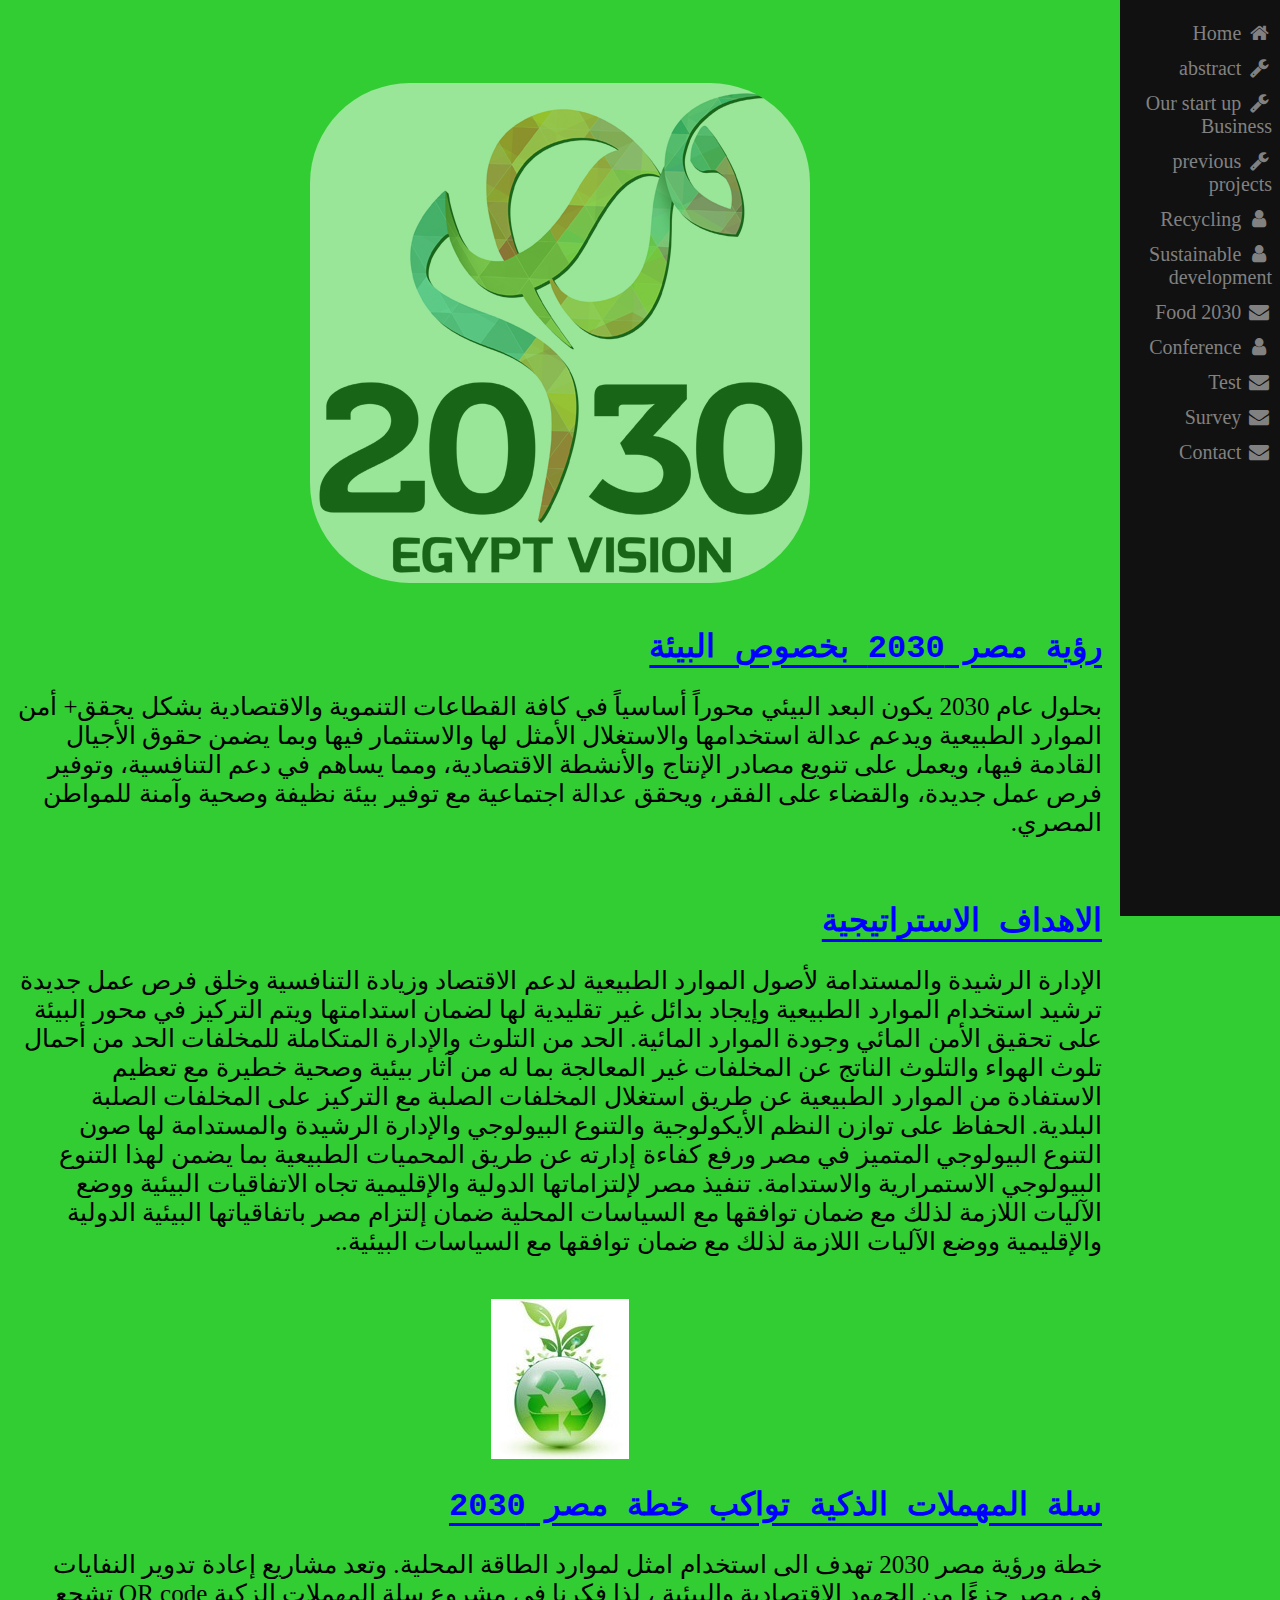
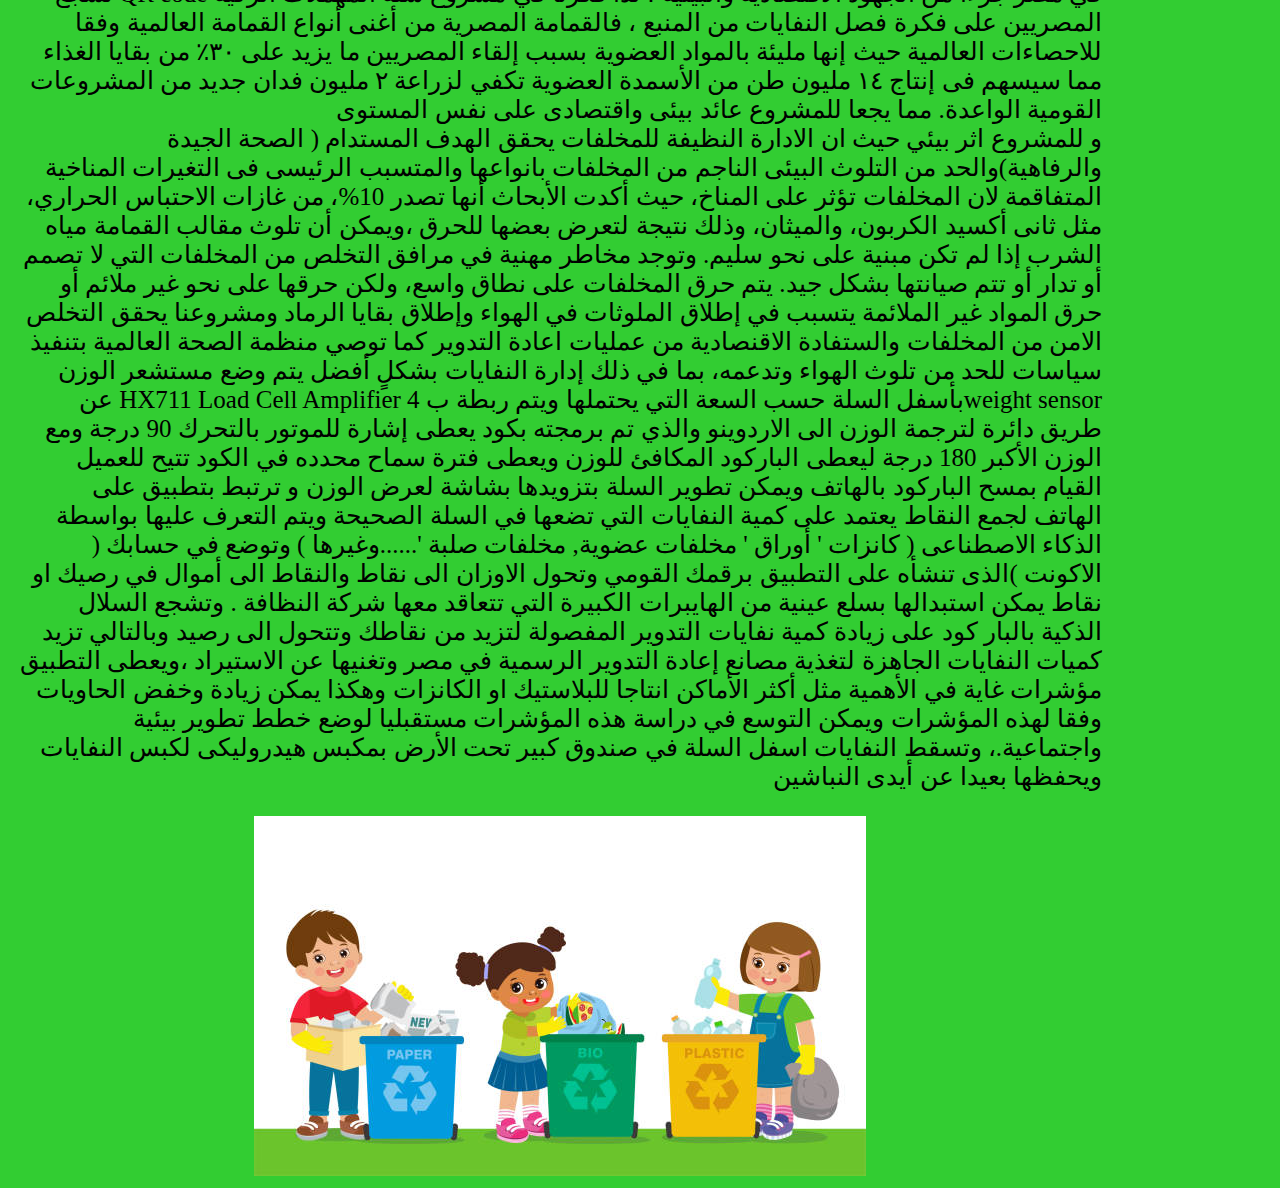
<file: index.html>
<!DOCTYPE html>
<html lang="en">
<head>
    <meta charset="UTF-8">
    <meta http-equiv="X-UA-Compatible" content="IE=edge">
    <meta name="viewport" content="width=device-width, initial-scale=1.0">
    <title> Home </title>
    <link rel="stylesheet" href="Smart Trash.css">
</head>
<body>
   
    <!-- The sidebar -->
<!-- Load an icon library -->
<link rel="stylesheet" href="https://cdnjs.cloudflare.com/ajax/libs/font-awesome/4.7.0/css/font-awesome.min.css">

<!-- The sidebar -->
<div class="sidebar">
  <a href="index.html"><i class="fa fa-fw fa-home"></i> Home</a>
  <a href="abstract.html"><i class="fa fa-fw fa-wrench"></i> abstract</a>
  <a href="startup.html"><i class="fa fa-fw fa-wrench"></i> Our start up Business</a>
  <a href="previous projects.html"><i class="fa fa-fw fa-wrench"></i> previous projects</a>
  <a href="Recycling.html"><i class="fa fa-fw fa-user"></i> Recycling</a>
  <a href="Sustainable development.html"><i class="fa fa-fw fa-user"></i> Sustainable development </a>  
  <a href="Food 2030.html"><i class="fa fa-fw fa-envelope"></i> Food 2030</a>
  <a href="conference.html"><i class="fa fa-fw fa-user"></i> Conference </a>
  <a href="test.html"><i class="fa fa-fw fa-envelope"></i> Test</a>
  <a href="survey.html"><i class="fa fa-fw fa-envelope"></i> Survey</a>
  <a href="contact.html"><i class="fa fa-fw fa-envelope"></i> Contact</a>

</div>
<div class="main">
    <center>
       <h1 class="st"><marquee> smart recycle bin company </marquee></h1>
    <img src="sdsegypt2030.jpg" class="eg">
</center>

    <br>
    <h1> رؤية مصر 2030 بخصوص البيئة</h1>
    <p>بحلول عام 2030 يكون البعد البيئي محوراً أساسياً في كافة القطاعات التنموية والاقتصادية بشكل يحقق+ أمن الموارد الطبيعية ويدعم عدالة استخدامها والاستغلال الأمثل لها والاستثمار فيها وبما يضمن حقوق الأجيال القادمة فيها، ويعمل على تنويع مصادر الإنتاج والأنشطة الاقتصادية، ومما يساهم في دعم التنافسية، وتوفير فرص عمل جديدة، والقضاء على الفقر، ويحقق عدالة اجتماعية مع توفير بيئة نظيفة وصحية وآمنة للمواطن المصري.</p>
        <br>
        <h1> الاهداف الاستراتيجية</h1>
        <p>الإدارة الرشيدة والمستدامة لأصول الموارد الطبيعية لدعم الاقتصاد وزيادة التنافسية وخلق فرص عمل جديدة
        ترشيد استخدام الموارد الطبيعية وإيجاد بدائل غير تقليدية لها لضمان استدامتها ويتم التركيز في محور البيئة على تحقيق الأمن المائي وجودة الموارد المائية.
        الحد من التلوث والإدارة المتكاملة للمخلفات
        الحد من أحمال تلوث الهواء والتلوث الناتج عن المخلفات غير المعالجة بما له من آثار بيئية وصحية خطيرة مع تعظيم الاستفادة من الموارد الطبيعية عن طريق استغلال المخلفات الصلبة مع التركيز على المخلفات الصلبة البلدية.
        الحفاظ على توازن النظم الأيكولوجية والتنوع البيولوجي والإدارة الرشيدة والمستدامة لها
        صون التنوع البيولوجي المتميز في مصر ورفع كفاءة إدارته عن طريق المحميات الطبيعية بما يضمن لهذا التنوع البيولوجي الاستمرارية والاستدامة.
        تنفيذ مصر لإلتزاماتها الدولية والإقليمية تجاه الاتفاقيات البيئية ووضع الآليات اللازمة لذلك مع ضمان توافقها مع السياسات المحلية
        ضمان إلتزام مصر باتفاقياتها البيئية الدولية والإقليمية ووضع الآليات اللازمة لذلك مع ضمان توافقها مع السياسات البيئية..</p>
            <br>
            <center><img src="c3.jpg" alt=""></center>
            <h1> سلة المهملات الذكية تواكب خطة مصر 2030 </h1>
            <p> خطة ورؤية مصر 2030 تهدف الى استخدام امثل لموارد الطاقة المحلية. وتعد مشاريع إعادة تدوير النفايات في مصر جزءًا من الجهود الاقتصادية والبيئية ، لذا فكرنا في مشروع سلة المهملات الزكية QR code تشجع المصريين على فكرة فصل النفايات من المنبع ، فالقمامة المصرية من أغنى أنواع القمامة العالمية وفقا للاحصاءات العالمية حيث إنها مليئة بالمواد العضوية بسبب إلقاء المصريين ما يزيد على ٣٠٪ من بقايا الغذاء مما سيسهم فى إنتاج ١٤ مليون طن من الأسمدة العضوية تكفي لزراعة ٢ مليون فدان جديد من المشروعات القومية الواعدة. مما يجعا للمشروع عائد بيئى واقتصادى على نفس المستوى 
                <br>
                و للمشروع اثر بيئي حيث ان الادارة النظيفة للمخلفات يحقق الهدف المستدام ( الصحة الجيدة والرفاهية)والحد من التلوث البيئى الناجم من المخلفات بانواعها والمتسبب الرئيسى فى التغيرات المناخية المتفاقمة لان المخلفات تؤثر على المناخ، حيث أكدت الأبحاث أنها تصدر 10%، من غازات الاحتباس الحراري، مثل ثانى أكسيد الكربون، والميثان، وذلك نتيجة لتعرض بعضها للحرق  ،ويمكن أن تلوث مقالب القمامة مياه الشرب إذا لم تكن مبنية على نحو سليم. وتوجد مخاطر مهنية في مرافق التخلص من المخلفات التي لا تصمم أو تدار أو تتم صيانتها بشكل جيد. يتم حرق المخلفات على نطاق واسع، ولكن حرقها على نحو غير ملائم أو حرق المواد غير الملائمة يتسبب في إطلاق الملوثات في الهواء وإطلاق بقايا الرماد
                ومشروعنا يحقق التخلص الامن من المخلفات والستفادة الاقنصادية من عمليات اعادة التدوير كما توصي منظمة الصحة العالمية بتنفيذ سياسات للحد من تلوث الهواء وتدعمه، بما في ذلك إدارة النفايات بشكلٍ أفضل
                يتم وضع مستشعر الوزن    weight sensorبأسفل السلة حسب السعة التي يحتملها ويتم ربطة ب 4 HX711 Load Cell Amplifier
                عن طريق دائرة لترجمة الوزن الى الاردوينو والذي تم برمجته بكود يعطى إشارة للموتور بالتحرك 90 درجة ومع الوزن الأكبر 180 درجة ليعطى الباركود المكافئ للوزن ويعطى فترة سماح محدده في الكود  تتيح للعميل القيام بمسح الباركود بالهاتف ويمكن تطوير السلة بتزويدها بشاشة لعرض الوزن  و ترتبط بتطبيق على الهاتف  لجمع النقاط  يعتمد على كمية النفايات التي تضعها في السلة الصحيحة ويتم التعرف عليها بواسطة الذكاء الاصطناعى  ( كانزات ' أوراق ' مخلفات عضوية, مخلفات صلبة  '......وغيرها ) وتوضع في حسابك ( الاكونت )الذى تنشأه  على التطبيق برقمك القومي وتحول الاوزان الى نقاط والنقاط الى أموال في رصيك او نقاط يمكن استبدالها بسلع عينية من الهايبرات الكبيرة  التي تتعاقد معها شركة النظافة . وتشجع السلال الذكية بالبار كود على زيادة كمية نفايات التدوير المفصولة  لتزيد من نقاطك وتتحول الى رصيد وبالتالي تزيد كميات النفايات الجاهزة لتغذية مصانع إعادة التدوير الرسمية في مصر وتغنيها عن الاستيراد ،ويعطى التطبيق مؤشرات غاية في الأهمية مثل أكثر الأماكن انتاجا للبلاستيك او الكانزات وهكذا يمكن زيادة وخفض الحاويات وفقا لهذه المؤشرات ويمكن التوسع في دراسة هذه المؤشرات مستقبليا لوضع خطط تطوير بيئية واجتماعية.، وتسقط  النفايات اسفل السلة في صندوق كبير تحت الأرض بمكبس  هيدروليكى لكبس النفايات ويحفظها بعيدا عن أيدى النباشين </p>
            


                <center><img src="c9.jpg" alt=""></center>

</div>      
</body>

</html>
</file>
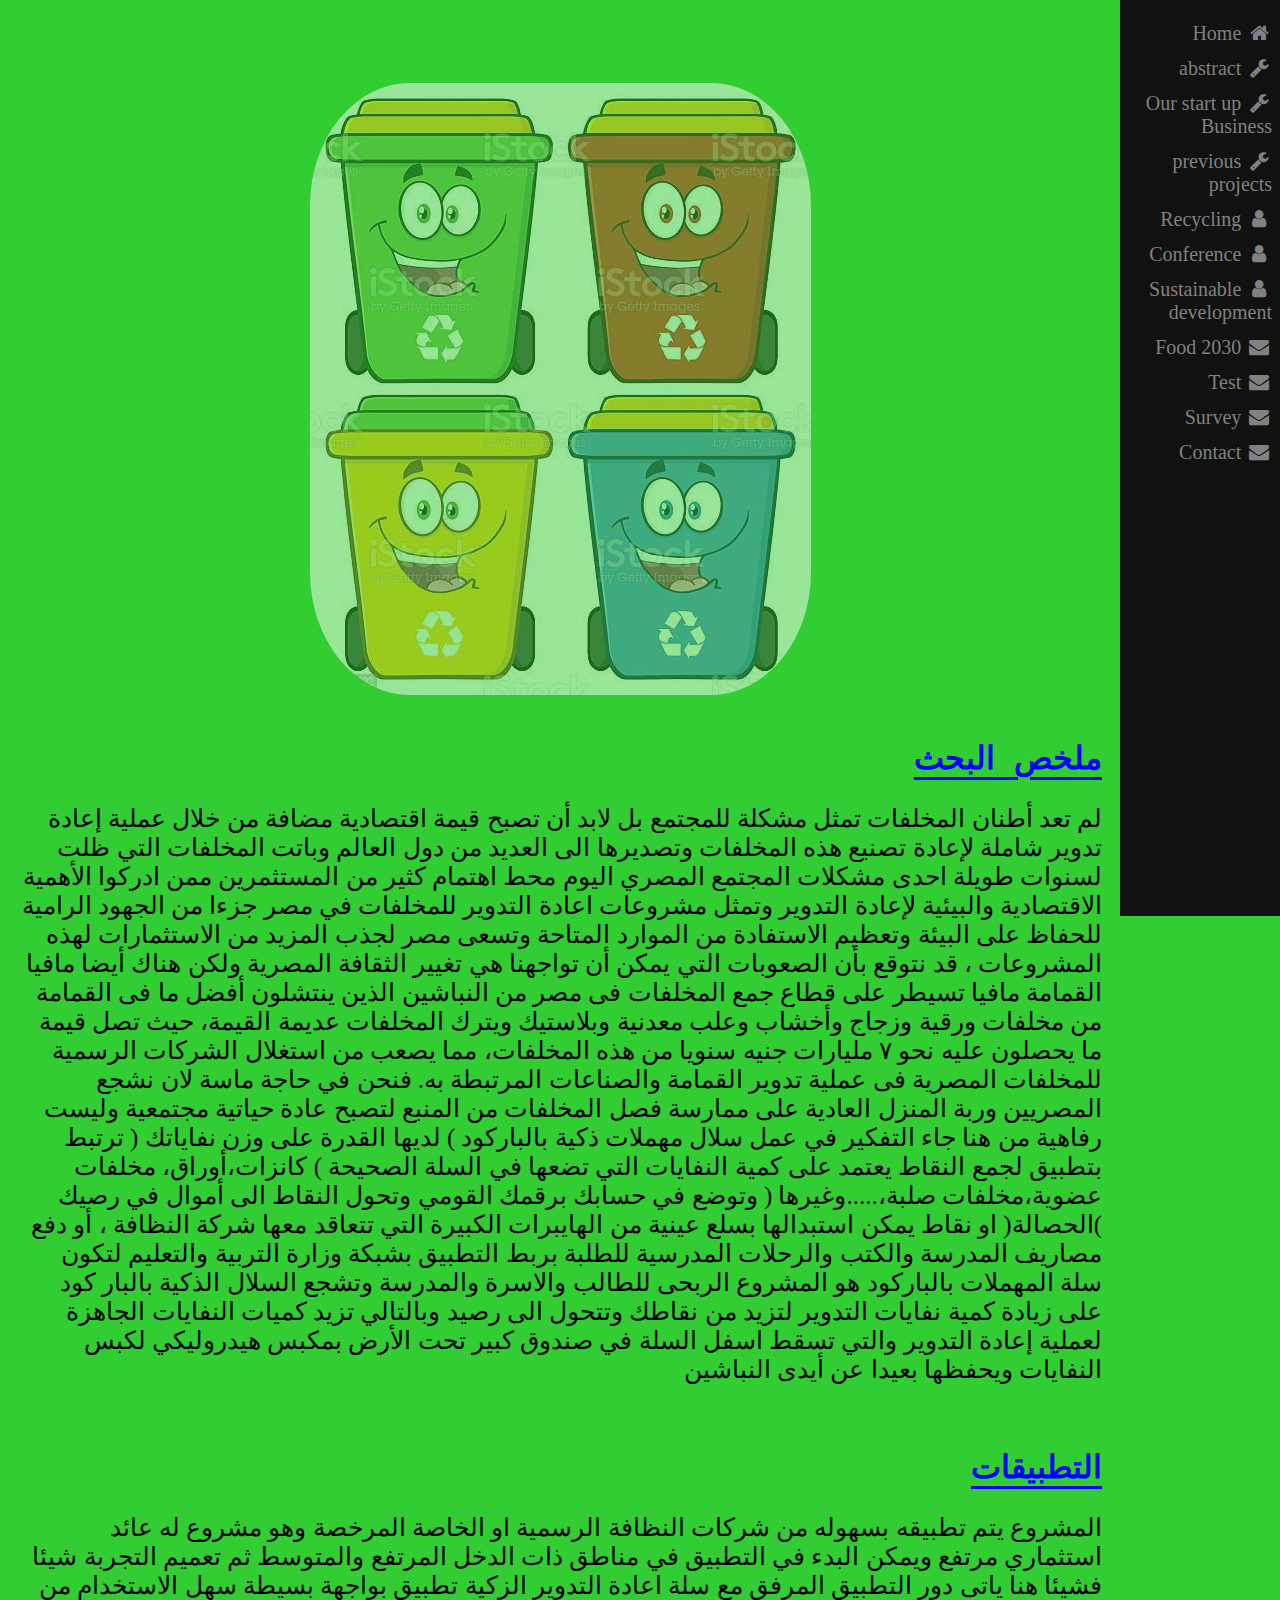
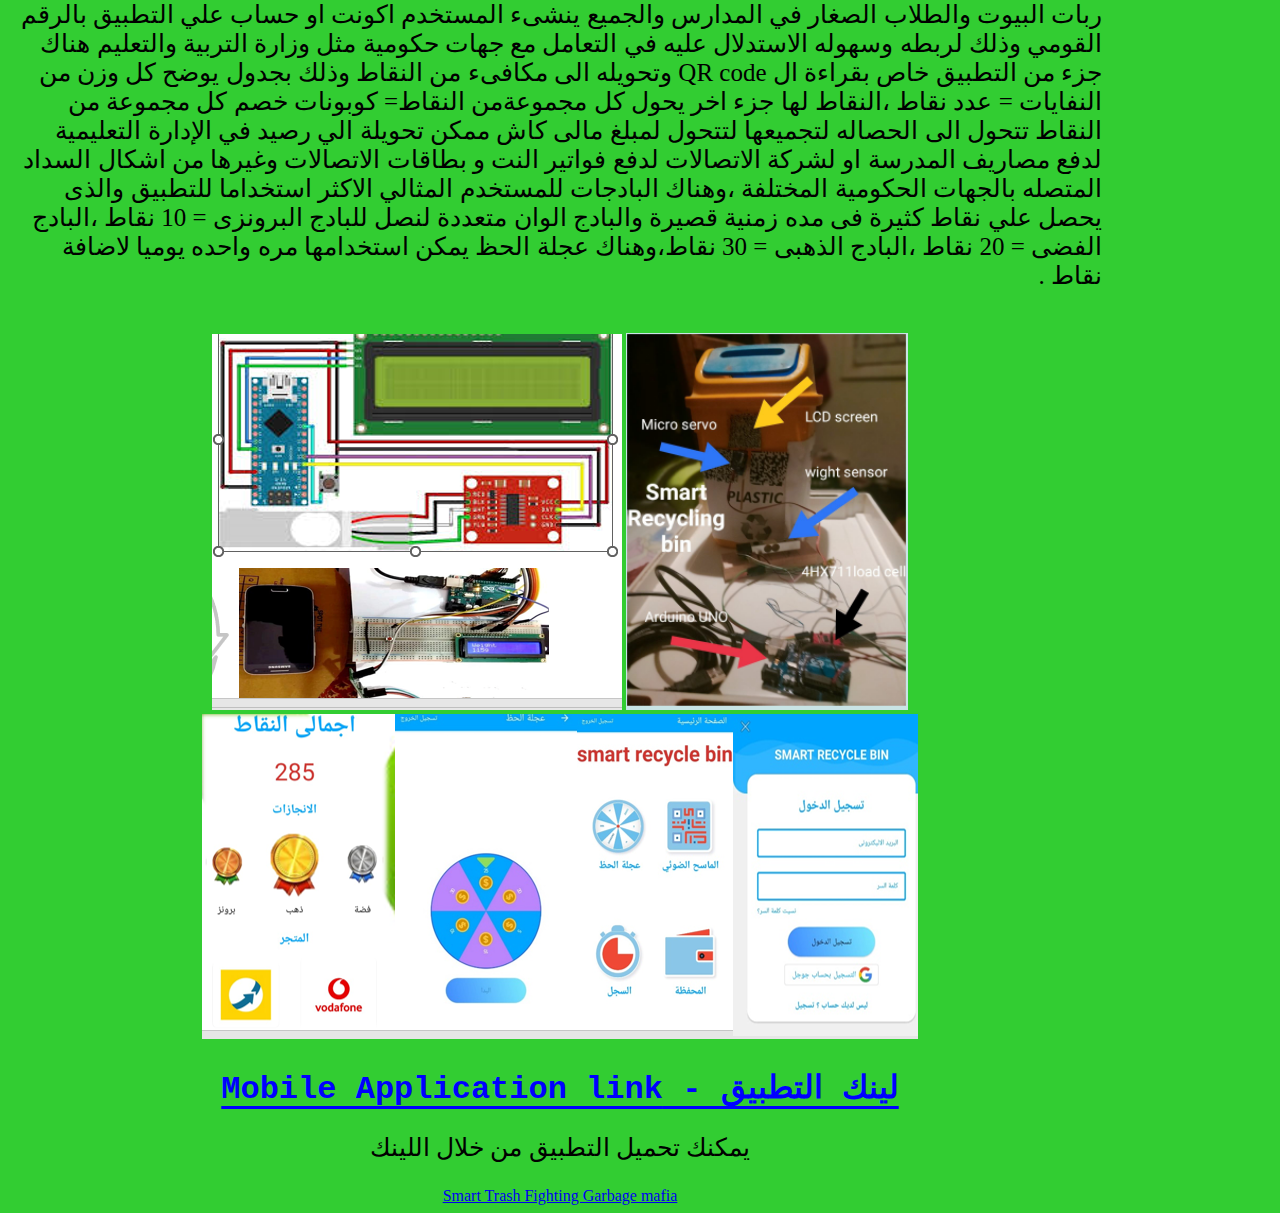
<file: abstract.html>
<!DOCTYPE html>
<html lang="en">
<head>
    <meta charset="UTF-8">
    <meta http-equiv="X-UA-Compatible" content="IE=edge">
    <meta name="viewport" content="width=device-width, initial-scale=1.0">
    <title> abstract </title>
    <link rel="stylesheet" href="Smart Trash.css">
</head>
<body>
    <!-- The sidebar -->
<!-- Load an icon library -->
<link rel="stylesheet" href="https://cdnjs.cloudflare.com/ajax/libs/font-awesome/4.7.0/css/font-awesome.min.css">

<!-- The sidebar -->
<div class="sidebar">
  <a href="index.html"><i class="fa fa-fw fa-home"></i> Home</a>
  <a href="abstract.html"><i class="fa fa-fw fa-wrench"></i> abstract</a>
  <a href="startup.html"><i class="fa fa-fw fa-wrench"></i> Our start up Business</a>
  <a href="previous projects.html"><i class="fa fa-fw fa-wrench"></i> previous projects</a>
  <a href="Recycling.html"><i class="fa fa-fw fa-user"></i> Recycling</a>
 <a href="conference.html"><i class="fa fa-fw fa-user"></i> Conference </a>
 <a href="Sustainable development.html"><i class="fa fa-fw fa-user"></i> Sustainable development </a>  
 <a href="Food 2030.html"><i class="fa fa-fw fa-envelope"></i> Food 2030</a>
 <a href="test.html"><i class="fa fa-fw fa-envelope"></i> Test</a>
 <a href="survey.html"><i class="fa fa-fw fa-envelope"></i> Survey</a>
  <a href="contact.html"><i class="fa fa-fw fa-envelope"></i> Contact</a>
</div>
<div class="main">

    <center>
        <h1 class="st"><marquee> smart recycle bin company </marquee></h1>
     <img src="c10.jpg" class="eg">
 </center>

    <br>
    <h1> ملخص البحث </h1>
    <p>لم تعد أطنان المخلفات تمثل مشكلة للمجتمع بل لابد أن تصبح قيمة اقتصادية
        مضافة من خلال عملية إعادة تدوير شاملة لإعادة تصنيع هذه المخلفات وتصديرها
        الى العديد من دول العالم وباتت المخلفات التي ظلت لسنوات طويلة احدى مشكلات
        المجتمع المصري اليوم محط اهتمام كثير من المستثمرين ممن ادركوا الأهمية
        الاقتصادية والبيئية لإعادة التدوير وتمثل مشروعات اعادة التدوير للمخلفات في
        مصر جزءا من الجهود الرامية للحفاظ على البيئة وتعظيم الاستفادة من الموارد
        المتاحة وتسعى مصر لجذب المزيد من الاستثمارات لهذه المشروعات ، قد نتوقع
        بأن الصعوبات التي يمكن أن تواجهنا هي تغيير الثقافة المصرية ولكن هناك أيضا
        مافيا القمامة مافيا تسيطر على قطاع جمع المخلفات فى مصر من النباشين الذين
        ينتشلون أفضل ما فى القمامة من مخلفات ورقية وزجاج وأخشاب وعلب معدنية
        وبلاستيك ويترك المخلفات عديمة القيمة، حيث تصل قيمة ما يحصلون عليه نحو
        ٧ مليارات جنيه سنويا من هذه المخلفات، مما يصعب من استغلال الشركات
        الرسمية للمخلفات المصرية فى عملية تدوير القمامة والصناعات المرتبطة به.
        فنحن في حاجة ماسة لان نشجع المصريين وربة المنزل العادية على ممارسة
        فصل المخلفات من المنبع لتصبح عادة حياتية مجتمعية وليست رفاهية من هنا جاء
        التفكير في عمل سلال مهملات ذكية بالباركود ) لديها القدرة على وزن نفاياتك (
        ترتبط بتطبيق لجمع النقاط يعتمد على كمية النفايات التي تضعها في السلة
        الصحيحة ) كانزات،أوراق، مخلفات عضوية،مخلفات صلبة،.....وغيرها ( وتوضع
        في حسابك برقمك القومي وتحول النقاط الى أموال في رصيك )الحصالة( او نقاط
        يمكن استبدالها بسلع عينية من الهايبرات الكبيرة التي تتعاقد معها شركة النظافة ،
        أو دفع مصاريف المدرسة والكتب والرحلات المدرسية للطلبة بربط التطبيق بشبكة
        وزارة التربية والتعليم لتكون سلة المهملات بالباركود هو المشروع الربحى للطالب
        والاسرة والمدرسة وتشجع السلال الذكية بالبار كود على زيادة كمية نفايات
        التدوير لتزيد من نقاطك وتتحول الى رصيد وبالتالي تزيد كميات النفايات الجاهزة
        لعملية إعادة التدوير والتي تسقط اسفل السلة في صندوق كبير تحت الأرض
        بمكبس هيدروليكي لكبس النفايات ويحفظها بعيدا عن أيدى النباشين</p>
        <br>
        <h1> التطبيقات</h1>
        <p>المشروع يتم تطبيقه بسهوله من شركات النظافة الرسمية او الخاصة
            المرخصة وهو مشروع له عائد استثماري مرتفع ويمكن البدء في التطبيق
            في مناطق ذات الدخل المرتفع والمتوسط ثم تعميم التجربة شيئا فشيئا
            هنا ياتى دور التطبيق المرفق مع سلة اعادة التدوير الزكية تطبيق بواجهة
            بسيطة سهل الاستخدام من ربات البيوت والطلاب الصغار في المدارس
            والجميع ينشىء المستخدم اكونت او حساب علي التطبيق بالرقم القومي
            وذلك لربطه وسهوله الاستدلال عليه في التعامل مع جهات حكومية مثل
            وزارة التربية والتعليم هناك جزء من التطبيق خاص بقراءة ال
            QR code
            وتحويله الى مكافىء من النقاط وذلك بجدول يوضح كل وزن من النفايات =
            عدد نقاط ،النقاط لها جزء اخر يحول كل مجموعةمن النقاط= كوبونات
            خصم كل مجموعة من النقاط تتحول الى الحصاله لتجميعها لتتحول لمبلغ
            مالى كاش ممكن تحويلة الي رصيد في الإدارة التعليمية لدفع مصاريف
            المدرسة او لشركة الاتصالات لدفع فواتير النت و بطاقات الاتصالات وغيرها
            من اشكال السداد المتصله بالجهات الحكومية المختلفة ،وهناك البادجات
            للمستخدم المثالي الاكثر استخداما للتطبيق والذى يحصل علي نقاط كثيرة فى
            مده زمنية قصيرة والبادج الوان متعددة لنصل للبادج البرونزى = 10 نقاط
            ،البادج الفضى = 20 نقاط ،البادج الذهبى = 30 نقاط،وهناك عجلة الحظ
            يمكن استخدامها مره واحده يوميا لاضافة نقاط .</p>
            <br> 
<center>
<img src="s1.PNG" alt="" height="377px">
<img src="s2.PNG">
<img src="s3.PNG" alt="">
</p>
<h1> لينك التطبيق - Mobile Application link </h1>
<p> يمكنك تحميل التطبيق من خلال اللينك </p>
<a href="https://drive.google.com/file/d/1WJXgR4RbCM8KuQclYgUnfeEcBzwtSLv2/view?usp=sharing">Smart Trash Fighting Garbage mafia</a>




</div>       
</body>

</html>
</file>
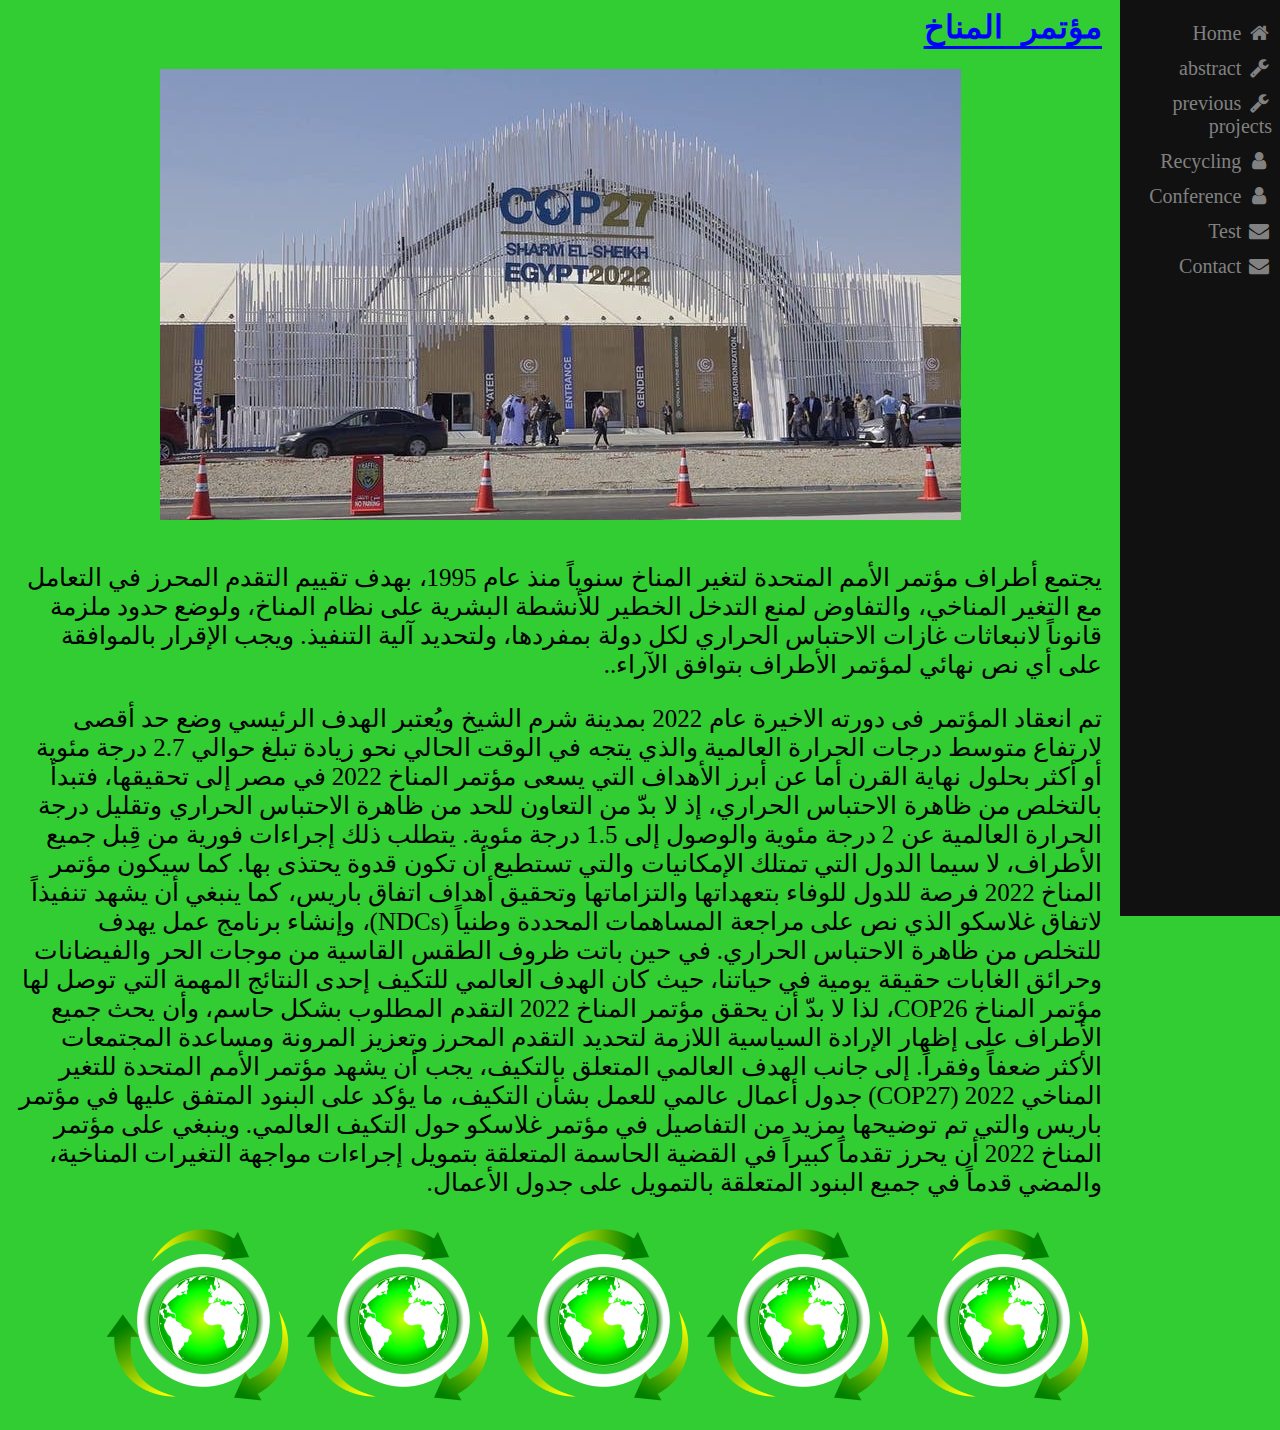
<file: conference.html>
<html>
    <head>
        <link rel="stylesheet" href="Smart Trash.css">
        <link rel="icon" type="image/x-icon" href="download.jpg">
    <title> 
    Smart Recycle bin
    </title>
    </head>
    <body>
          <!-- The sidebar -->
<!-- Load an icon library -->
<link rel="stylesheet" href="https://cdnjs.cloudflare.com/ajax/libs/font-awesome/4.7.0/css/font-awesome.min.css">

<!-- The sidebar -->
<div class="sidebar">
  <a href="index.html"><i class="fa fa-fw fa-home"></i> Home</a>
  <a href="abstract.html"><i class="fa fa-fw fa-wrench"></i> abstract</a>
  <a href="previous projects.html"><i class="fa fa-fw fa-wrench"></i> previous projects</a>
  <a href="Recycling.html"><i class="fa fa-fw fa-user"></i> Recycling</a>
 <a href="conference.html"><i class="fa fa-fw fa-user"></i> Conference </a>
 <a href="test.html"><i class="fa fa-fw fa-envelope"></i> Test</a>
  <a href="contact.html"><i class="fa fa-fw fa-envelope"></i> Contact</a>
</div>
<div class="main">
    
    <h1><u  style="color: blue;">مؤتمر المناخ</u></h1>
    <center><img src="m1.jpg" > </center>
    <br>
    

    <p> يجتمع أطراف مؤتمر الأمم المتحدة لتغير المناخ سنوياً منذ عام 1995، بهدف تقييم التقدم المحرز في التعامل مع التغير المناخي، والتفاوض لمنع التدخل الخطير للأنشطة البشرية على نظام المناخ، ولوضع حدود ملزمة قانوناً لانبعاثات غازات الاحتباس الحراري لكل دولة بمفردها، ولتحديد آلية التنفيذ.

        ويجب الإقرار بالموافقة على أي نص نهائي لمؤتمر الأطراف بتوافق الآراء.. </p>
                <p>تم انعقاد المؤتمر فى دورته الاخيرة عام 2022 بمدينة شرم الشيخ 
            ويُعتبر الهدف الرئيسي وضع حد أقصى لارتفاع متوسط درجات الحرارة العالمية والذي يتجه في الوقت الحالي نحو زيادة تبلغ حوالي 2.7 درجة مئوية أو أكثر بحلول نهاية القرن
            أما عن أبرز الأهداف التي يسعى مؤتمر المناخ 2022 في مصر إلى تحقيقها، فتبدأ بالتخلص من ظاهرة الاحتباس الحراري، إذ لا بدّ من التعاون للحد من ظاهرة الاحتباس الحراري وتقليل درجة الحرارة العالمية عن 2 درجة مئوية والوصول إلى 1.5 درجة مئوية. يتطلب ذلك إجراءات فورية من قِبل جميع الأطراف، لا سيما الدول التي تمتلك الإمكانيات والتي تستطيع أن تكون قدوة يحتذى بها.

            كما سيكون مؤتمر المناخ 2022 فرصة للدول للوفاء بتعهداتها والتزاماتها وتحقيق أهداف اتفاق باريس، كما ينبغي أن يشهد تنفيذاً لاتفاق غلاسكو الذي نص على مراجعة المساهمات المحددة وطنياً (NDCs)، وإنشاء برنامج عمل يهدف للتخلص من ظاهرة الاحتباس الحراري.
        
            في حين باتت ظروف الطقس القاسية من موجات الحر والفيضانات وحرائق الغابات حقيقة يومية في حياتنا، حيث كان الهدف العالمي للتكيف إحدى النتائج المهمة التي توصل لها مؤتمر المناخ COP26، لذا لا بدّ أن يحقق مؤتمر المناخ 2022 التقدم المطلوب بشكل حاسم، وأن يحث جميع الأطراف على إظهار الإرادة السياسية اللازمة لتحديد التقدم المحرز وتعزيز المرونة ومساعدة المجتمعات الأكثر ضعفاً وفقراً.

            إلى جانب الهدف العالمي المتعلق بالتكيف، يجب أن يشهد مؤتمر الأمم المتحدة للتغير المناخي 2022 (COP27) جدول أعمال عالمي للعمل بشأن التكيف، ما يؤكد على البنود المتفق عليها في مؤتمر باريس والتي تم توضيحها بمزيد من التفاصيل في مؤتمر غلاسكو حول التكيف العالمي.
            
            وينبغي على مؤتمر المناخ 2022 أن يحرز تقدماً كبيراً في القضية الحاسمة المتعلقة بتمويل إجراءات مواجهة التغيرات المناخية، والمضي قدماً في جميع البنود المتعلقة بالتمويل على جدول الأعمال.
        </p>

        <img src="m2.png" width="200" height="200"><img src="m2.png" width="200" height="200"><img src="m2.png" width="200" height="200"><img src="m2.png" width="200" height="200"><img src="m2.png" width="200" height="200">
    </div>
</body>
</html>
</file>
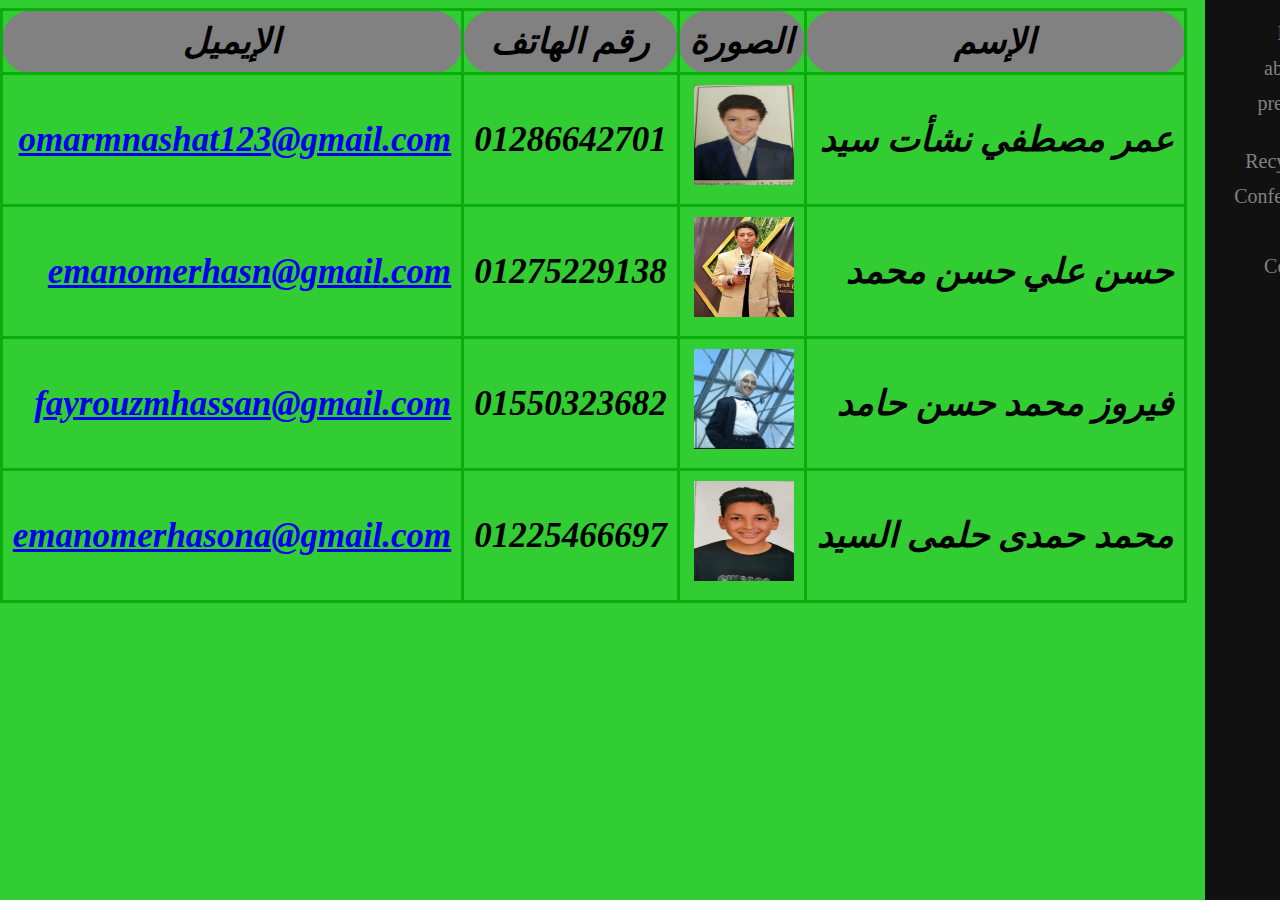
<file: contact.html>
<!DOCTYPE html>
<html lang="en">
<head>
    <link rel="icon" type="image/x-icon" href="contact.png">
    <link rel="stylesheet" href="Smart Trash.css">
    <meta charset="UTF-8">
    <meta http-equiv="X-UA-Compatible" content="IE=edge">
    <meta name="viewport" content="width=device-width, initial-scale=1.0">
    <title> Contact </title>
</head>
<body dir="rtl">
    <link rel="stylesheet" href="https://cdnjs.cloudflare.com/ajax/libs/font-awesome/4.7.0/css/font-awesome.min.css">
    <!-- The sidebar -->
<div class="sidebar">
    <a href="index.html"><i class="fa fa-fw fa-home"></i> Home</a>
    <a href="abstract.html"><i class="fa fa-fw fa-wrench"></i> abstract</a>
    <a href="previous projects.html"><i class="fa fa-fw fa-wrench"></i> previous projects</a>
    <a href="Recycling.html"><i class="fa fa-fw fa-user"></i> Recycling</a>
    <a href="conference.html"><i class="fa fa-fw fa-user"></i> Conference </a>
    <a href="test.html"><i class="fa fa-fw fa-envelope"></i> Test</a>
    <a href="contact.html"><i class="fa fa-fw fa-envelope"></i> Contact</a>
  </div>
  <div class="main">
    <table>
        <th> الإسم </th><th> الصورة </th> <th> رقم الهاتف </th><th> الإيميل </th>
       
        <tr>
        <td> عمر مصطفي نشأت سيد</td><td> <img src="omar.jpeg" width="100" height="100"> </td><td> 01286642701 </td><td><a href="mailto: omarmnashat123@gmail.com"> omarmnashat123@gmail.com </a> </td>
    </tr>
    <tr> 
        <td> حسن علي حسن محمد </td><td> <img src="Hassan.jpeg" width="100" height="100"> </td> <td> 01275229138 </td> <td><a href="mailto: emanomerhasn@gmail.com"> emanomerhasn@gmail.com </a> </td>
    </tr>
    <tr>
        <td> فيروز محمد حسن حامد </td><td> <img src="fayrouz.jpg" width="100" height="100"> </td><td>  01550323682 </td><td><a href=" mailto: fayrouzmhassan@gmail.com"> fayrouzmhassan@gmail.com </a> </td>
    </tr>
    <tr>
        <td> محمد حمدى حلمى السيد </td><td> <img src="Mohamed Hamdey.jpg" width="100" height="100"> </td><td>  01225466697 </td><td><a href=" mailto: emanomerhasona@gmail.com"> emanomerhasona@gmail.com </a> </td>
    </tr>
    </table>
    <style>
        table {
            width:max-content;
            height: max-content;
            border-collapse: collapse;
        }
        table, th, td {
            border: 3px solid rgb(9, 174, 12);
        }
        th, td {
            padding: 10px;
        }
        table.secondary caption {
            caption-side: bottom;
        }
    </style>
    </div>

</body>
</html>
</file>
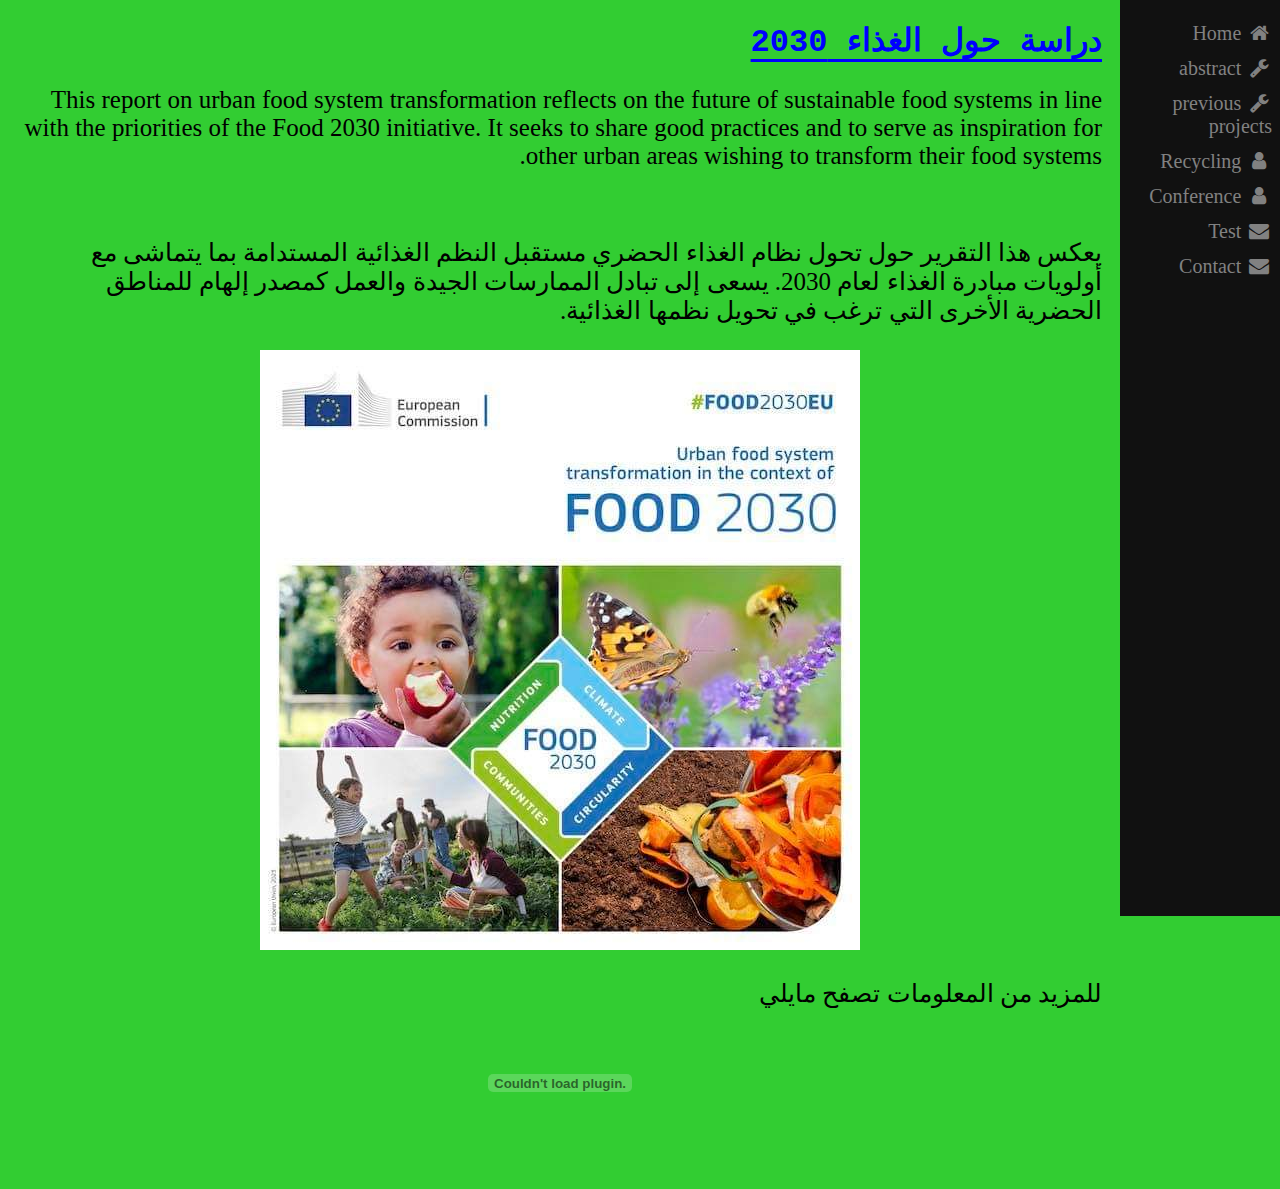
<file: Food 2030.html>
<!DOCTYPE html>
<html lang="en">
<head>
    <meta charset="UTF-8">
    <meta name="viewport" content="width=device-width, initial-scale=1.0">
    <title>Food 2030</title>
    <link rel="stylesheet" href="Smart Trash.css">

</head>
<body>
    <link rel="stylesheet" href="https://cdnjs.cloudflare.com/ajax/libs/font-awesome/4.7.0/css/font-awesome.min.css">
    <div class="sidebar">
        <a href="index.html"><i class="fa fa-fw fa-home"></i> Home</a>
        <a href="abstract.html"><i class="fa fa-fw fa-wrench"></i> abstract</a>
        <a href="previous projects.html"><i class="fa fa-fw fa-wrench"></i> previous projects</a>
        <a href="Recycling.html"><i class="fa fa-fw fa-user"></i> Recycling</a>
       <a href="conference.html"><i class="fa fa-fw fa-user"></i> Conference </a>
       <a href="test.html"><i class="fa fa-fw fa-envelope"></i> Test</a>
        <a href="contact.html"><i class="fa fa-fw fa-envelope"></i> Contact</a>
      </div>
      <div class="main">
<h1> دراسة حول الغذاء 2030 </h1>
        <p> This report on urban food system transformation reflects on the future of sustainable food systems in line with the priorities of the Food 2030 initiative. 
            It seeks to share good practices and to serve as inspiration for other urban areas wishing to transform their food systems. </p>
            <br>
            <p> يعكس هذا التقرير حول تحول نظام الغذاء الحضري مستقبل النظم الغذائية المستدامة بما يتماشى مع أولويات مبادرة الغذاء لعام 2030.
               يسعى إلى تبادل الممارسات الجيدة والعمل كمصدر إلهام للمناطق الحضرية الأخرى التي ترغب في تحويل نظمها الغذائية. </p>
               <center>
                               <img src="Food 2030.jpg" alt="Food" >
                            </center>
                            <p>
                                للمزيد من المعلومات تصفح مايلي 
                                <br>
                                <embed src="urban food system transformation in the context of-KI0722282ENN.pdf" type="application/pdf" width="100% " height="60%">
                            </p>
</div>
</body>
</html>
</file>
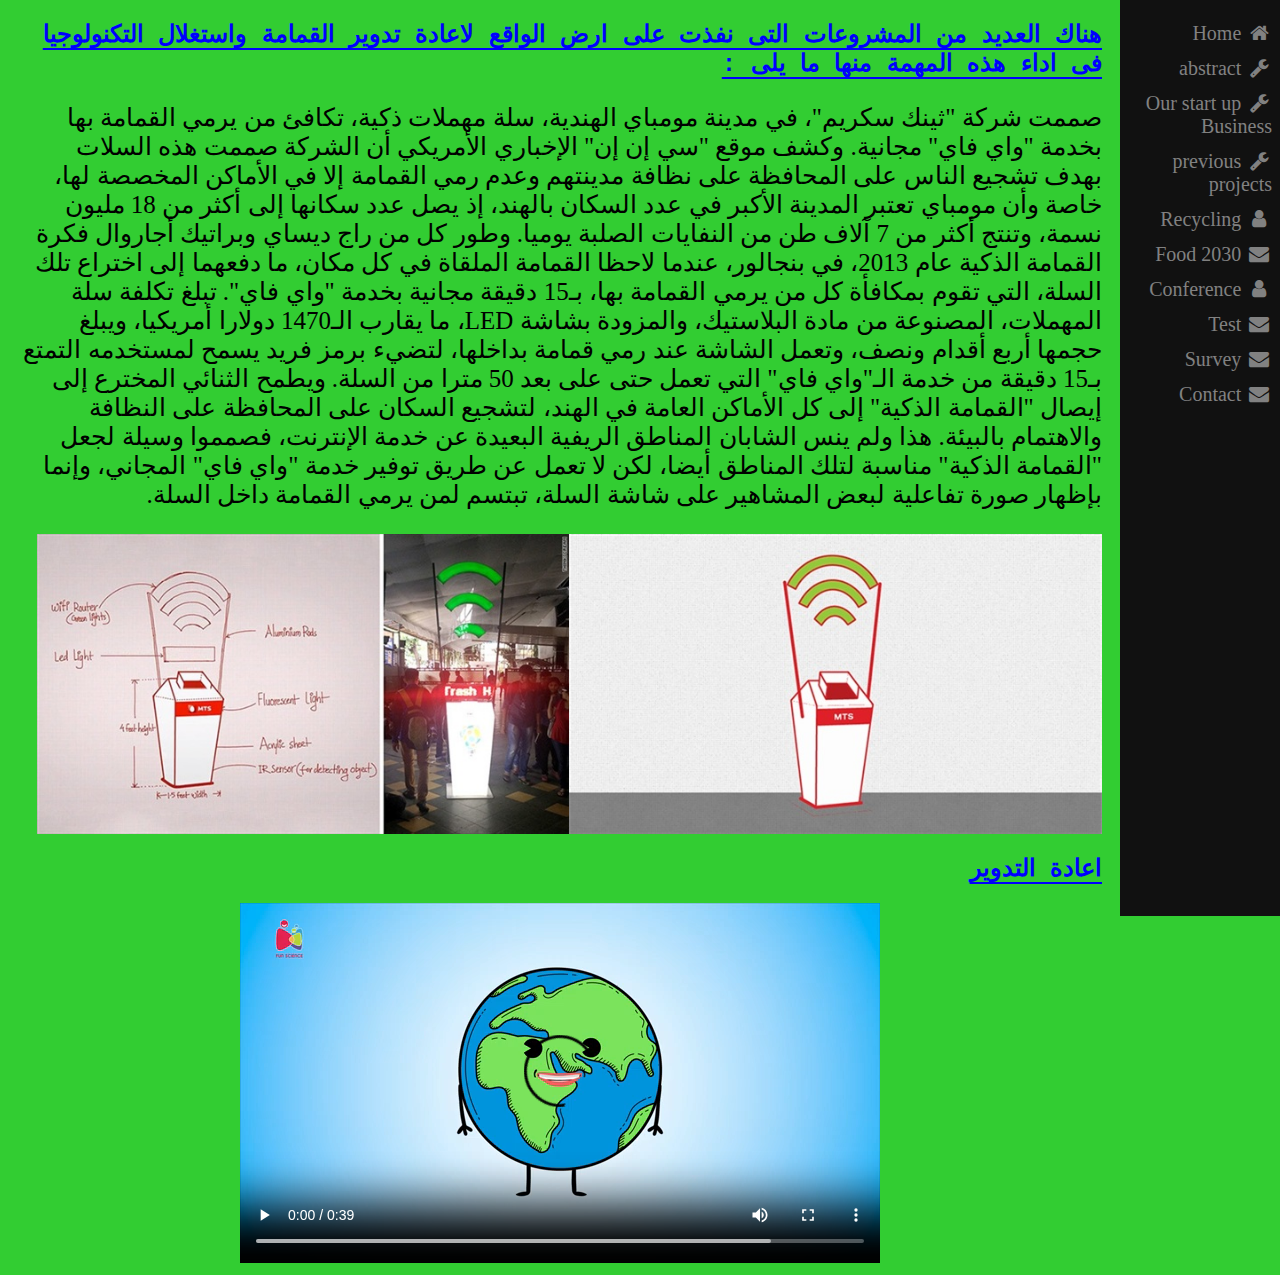
<file: previous projects.html>
<!DOCTYPE html>
<html lang="en">
<head>
    <link rel="stylesheet" href="Smart Trash.css">
    <meta charset="UTF-8">
    <meta http-equiv="X-UA-Compatible" content="IE=edge">
    <meta name="viewport" content="width=device-width, initial-scale=1.0">
    <title> previous projects </title>
</head>
<body dir="rtl">
    <link rel="stylesheet" href="https://cdnjs.cloudflare.com/ajax/libs/font-awesome/4.7.0/css/font-awesome.min.css">
    <!-- The sidebar -->
<div class="sidebar">
    <a href="index.html"><i class="fa fa-fw fa-home"></i> Home</a>
    <a href="abstract.html"><i class="fa fa-fw fa-wrench"></i> abstract</a>
    <a href="startup.html"><i class="fa fa-fw fa-wrench"></i> Our start up Business</a>
    <a href="previous projects.html"><i class="fa fa-fw fa-wrench"></i> previous projects</a>
    <a href="Recycling.html"><i class="fa fa-fw fa-user"></i> Recycling</a>
    <a href="Food 2030.html"><i class="fa fa-fw fa-envelope"></i> Food 2030</a>
    <a href="conference.html"><i class="fa fa-fw fa-user"></i> Conference </a> 
    <a href="test.html"><i class="fa fa-fw fa-envelope"></i> Test</a>
    <a href="survey.html"><i class="fa fa-fw fa-envelope"></i> Survey</a>
    <a href="contact.html"><i class="fa fa-fw fa-envelope"></i> Contact</a>
  </div>
  <div class="main">
    <H2> هناك العديد من المشروعات التى نفذت على ارض الواقع لاعادة تدوير القمامة واستغلال التكنولوجيا فى اداء هذه المهمة منها ما يلى :</H2>
    <p> صممت شركة "ثينك سكريم"، في مدينة مومباي الهندية، سلة مهملات ذكية، تكافئ من يرمي القمامة بها بخدمة "واي فاي" مجانية.
        وكشف موقع "سي إن إن" الإخباري الأمريكي أن الشركة صممت هذه السلات بهدف تشجيع الناس على المحافظة على نظافة مدينتهم وعدم رمي القمامة إلا في الأماكن المخصصة لها، خاصة وأن مومباي تعتبر المدينة الأكبر في عدد السكان بالهند، إذ يصل عدد سكانها إلى أكثر من 18 مليون نسمة، وتنتج أكثر من 7 آلاف طن من النفايات الصلبة يوميا.
        وطور كل من راج ديساي وبراتيك أجاروال فكرة القمامة الذكية عام 2013، في بنجالور، عندما لاحظا القمامة الملقاة في كل مكان، ما دفعهما إلى اختراع تلك السلة، التي تقوم بمكافأة كل من يرمي القمامة بها، بـ15 دقيقة مجانية بخدمة "واي فاي".
        تبلغ تكلفة سلة المهملات، المصنوعة من مادة البلاستيك، والمزودة بشاشة LED، ما يقارب الـ1470 دولارا أمريكيا، ويبلغ حجمها أربع أقدام ونصف، وتعمل الشاشة عند رمي قمامة بداخلها، لتضيء برمز فريد يسمح لمستخدمه التمتع بـ15 دقيقة من خدمة الـ"واي فاي" التي تعمل حتى على بعد 50 مترا من السلة.
        ويطمح الثنائي المخترع إلى إيصال "القمامة الذكية" إلى كل الأماكن العامة في الهند، لتشجيع السكان على المحافظة على النظافة والاهتمام بالبيئة.
        هذا ولم ينس الشابان المناطق الريفية البعيدة عن خدمة الإنترنت، فصمموا وسيلة لجعل "القمامة الذكية" مناسبة لتلك المناطق أيضا، لكن لا تعمل عن طريق توفير خدمة "واي فاي" المجاني، وإنما بإظهار صورة تفاعلية لبعض المشاهير على شاشة السلة، تبتسم لمن يرمي القمامة داخل السلة.

        
    </p>

<div class="bigImage">
    <img src="t1.jpg" >
    <img src="t2.jpg" >
   </div>

   <H2>  اعادة التدوير </H2>
   <center>
  <video src="videoplayback.mp4" autoplay controls></video>
</center>
</div>

</body>
</html>
</file>
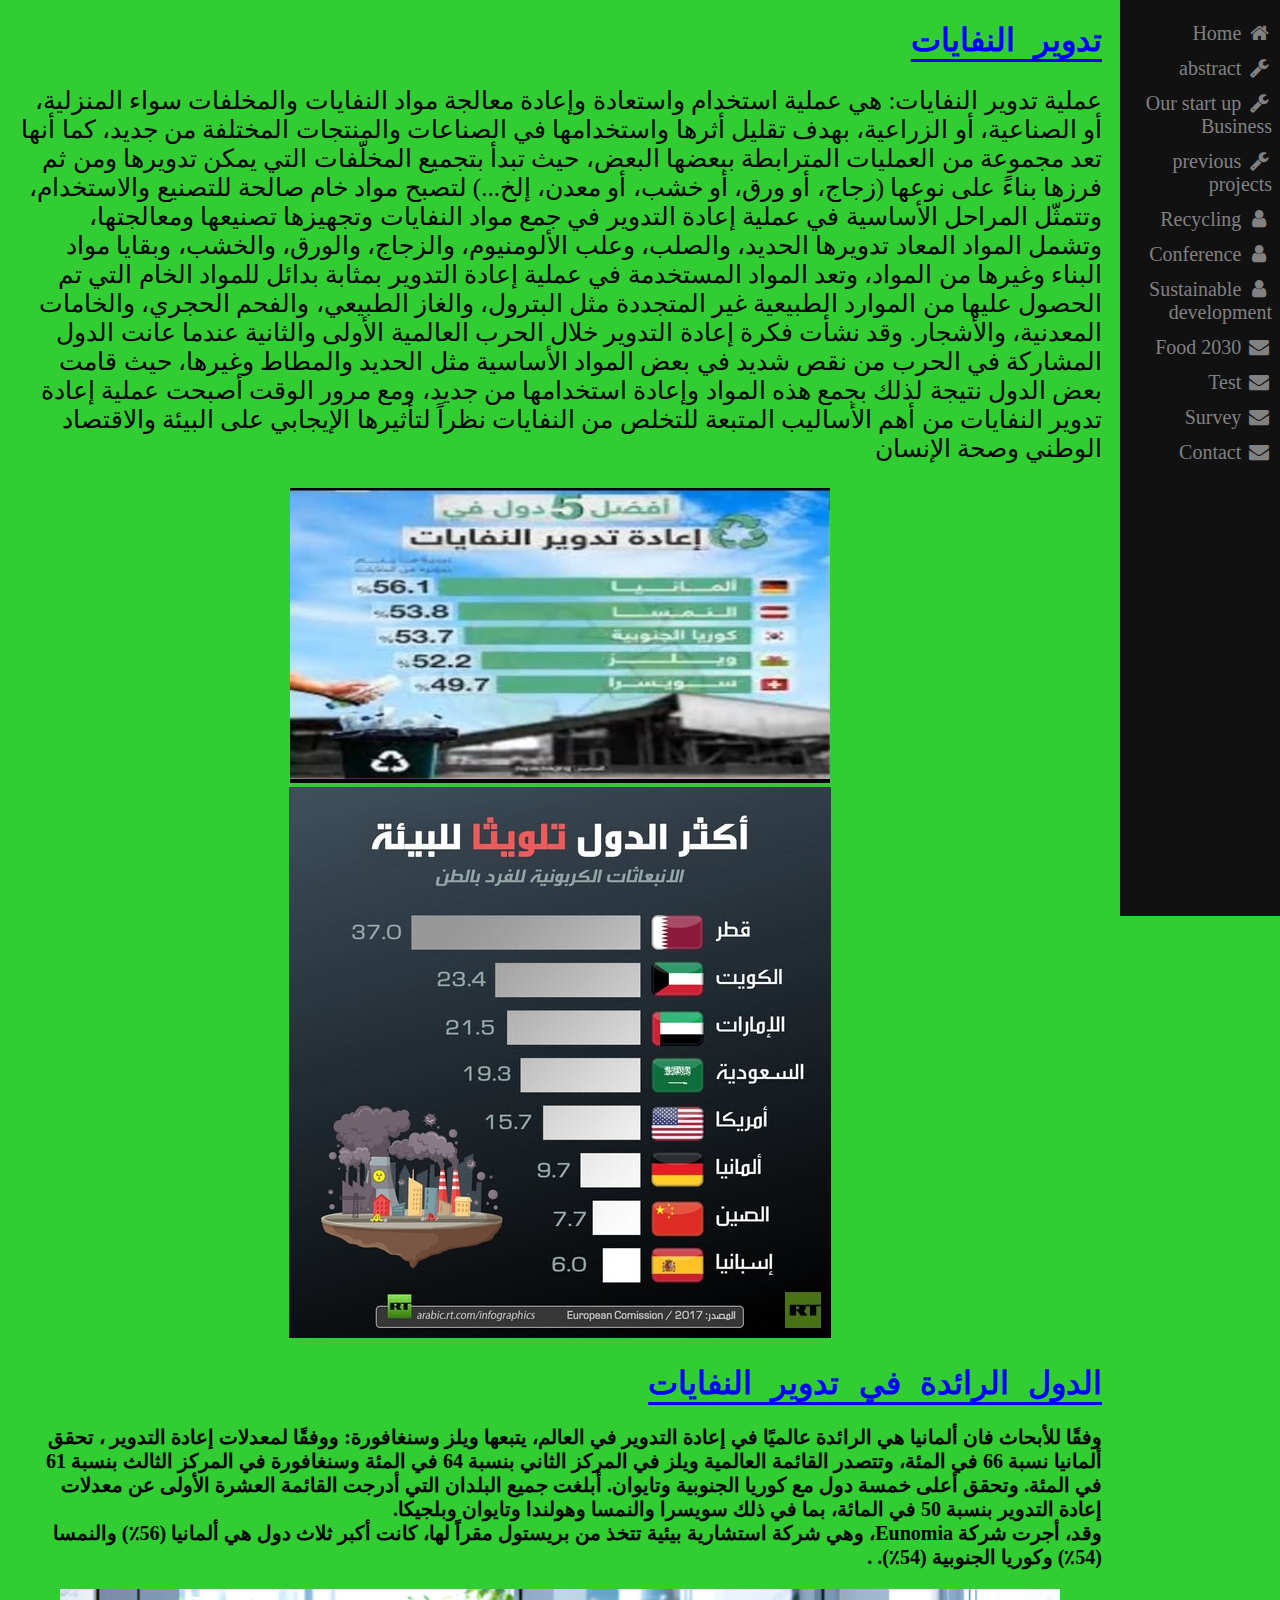
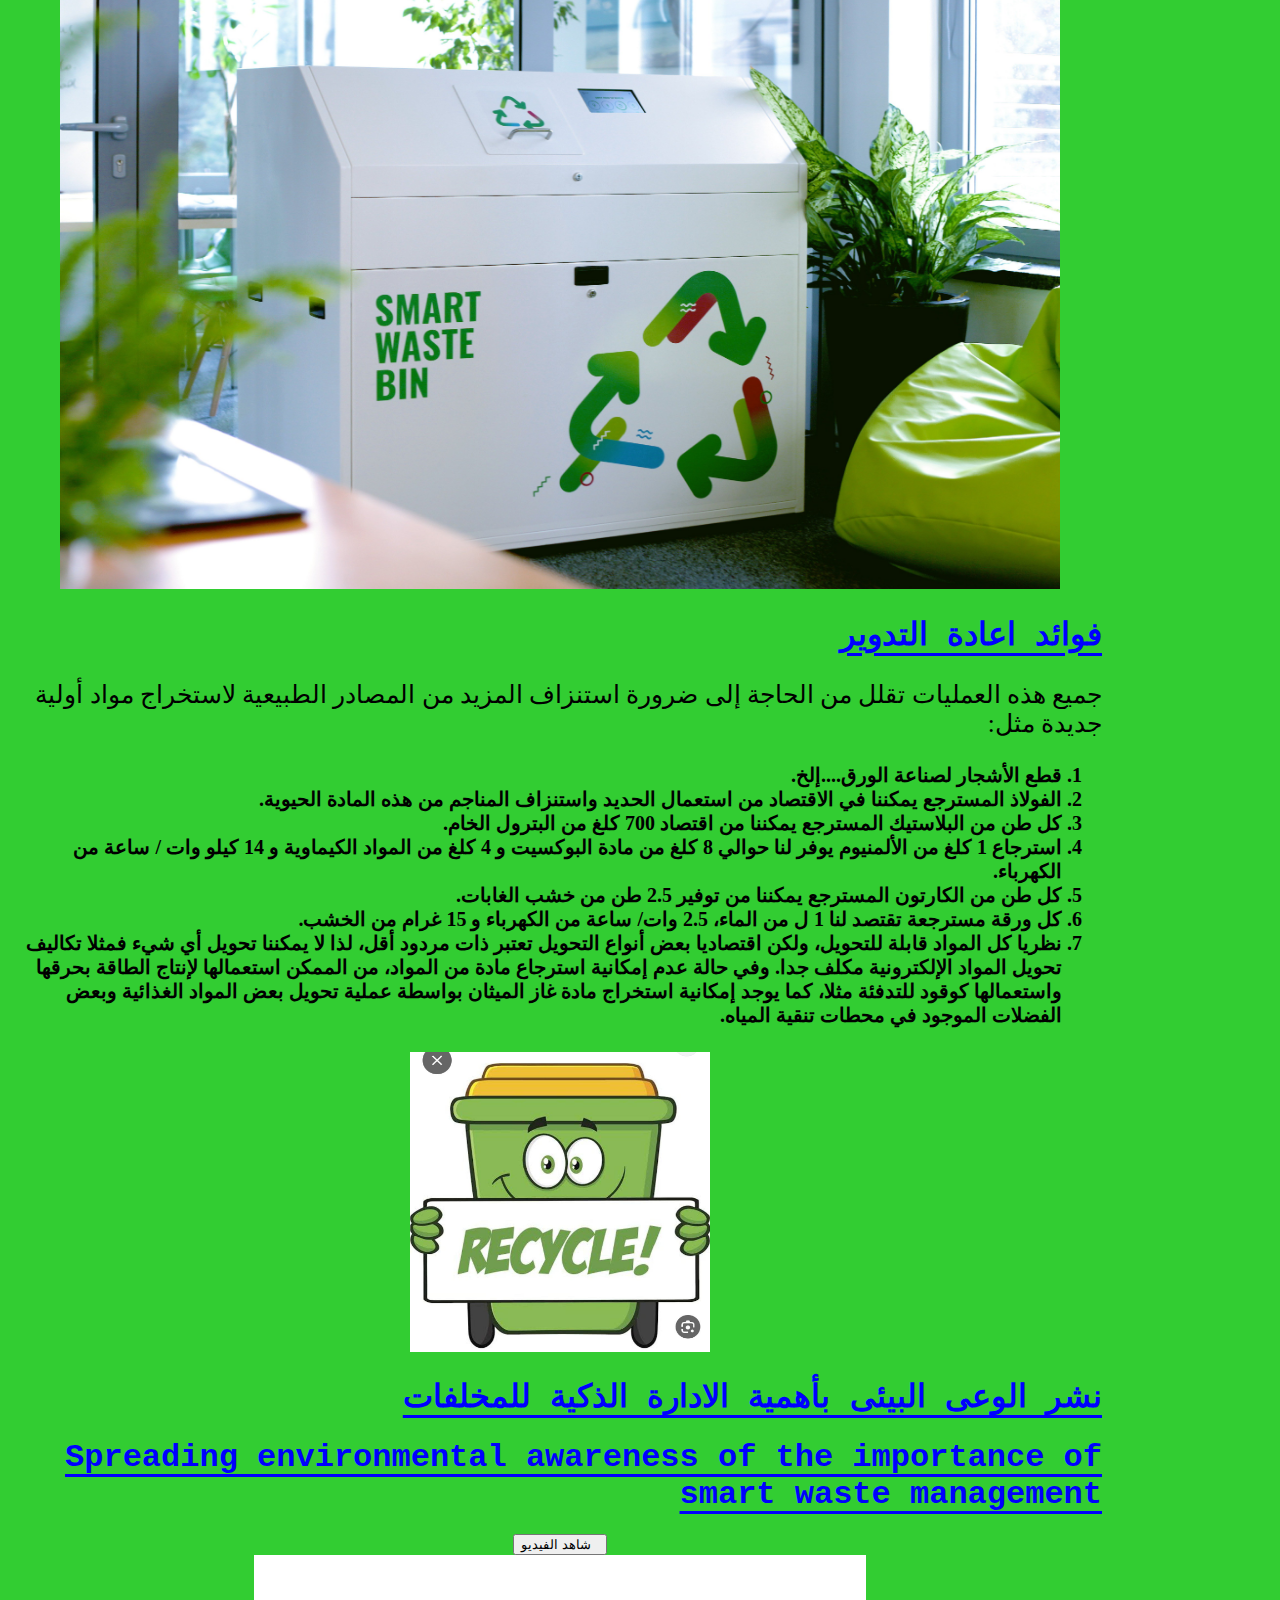
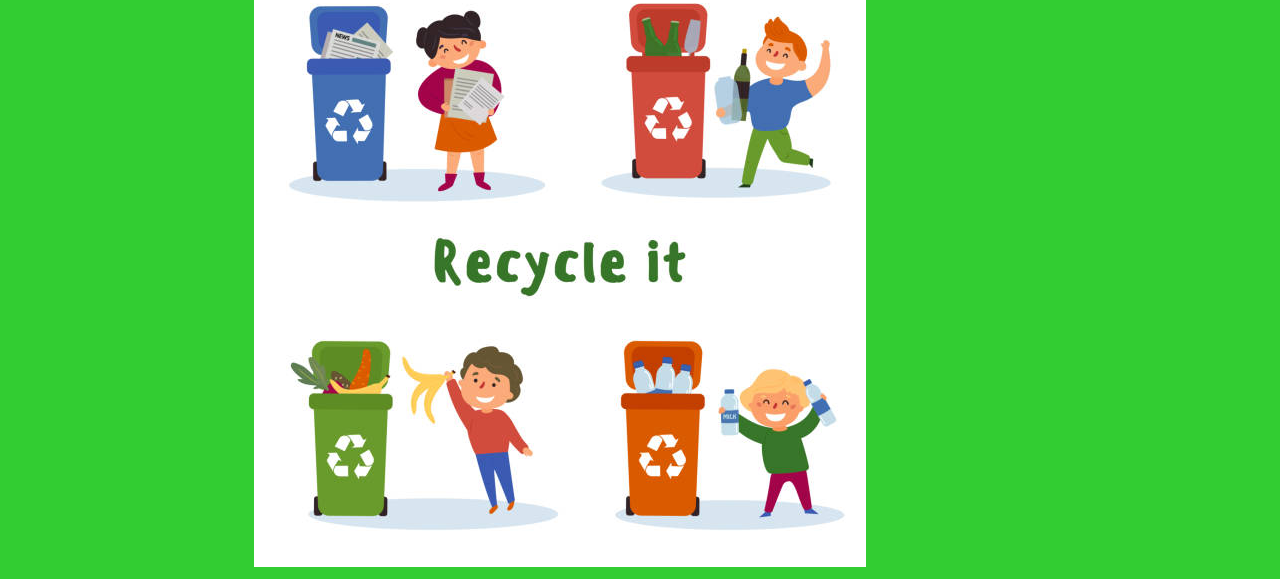
<file: Recycling.html>
<!DOCTYPE html>
<html lang="en">
<head>
    <link rel="stylesheet" href="Smart Trash.css">
    <meta charset="UTF-8">
    <meta http-equiv="X-UA-Compatible" content="IE=edge">
    <meta name="viewport" content="width=device-width, initial-scale=1.0">
    <title> Recycling </title>
</head>
<body>
    <link rel="stylesheet" href="https://cdnjs.cloudflare.com/ajax/libs/font-awesome/4.7.0/css/font-awesome.min.css">
    <!-- The sidebar -->
<div class="sidebar">
  <a href="index.html"><i class="fa fa-fw fa-home"></i> Home</a>
  <a href="abstract.html"><i class="fa fa-fw fa-wrench"></i> abstract</a>
  <a href="startup.html"><i class="fa fa-fw fa-wrench"></i> Our start up Business</a>
  <a href="previous projects.html"><i class="fa fa-fw fa-wrench"></i> previous projects</a>
  <a href="Recycling.html"><i class="fa fa-fw fa-user"></i> Recycling</a>
 <a href="conference.html"><i class="fa fa-fw fa-user"></i> Conference </a>
 <a href="Sustainable development.html"><i class="fa fa-fw fa-user"></i> Sustainable development </a>  
 <a href="Food 2030.html"><i class="fa fa-fw fa-envelope"></i> Food 2030</a>
 <a href="test.html"><i class="fa fa-fw fa-envelope"></i> Test</a>
 <a href="survey.html"><i class="fa fa-fw fa-envelope"></i> Survey</a>
  <a href="contact.html"><i class="fa fa-fw fa-envelope"></i> Contact</a>
  </div>
  <div class="main">
    <h1>تدوير النفايات</h1>
    <p>عملية تدوير النفايات: هي عملية استخدام واستعادة وإعادة معالجة مواد النفايات والمخلفات سواء المنزلية، أو الصناعية، أو الزراعية، بهدف تقليل أثرها واستخدامها في الصناعات والمنتجات المختلفة من جديد، كما أنها تعد مجموعة من العمليات المترابطة ببعضها البعض، حيث تبدأ بتجميع المخلّفات التي يمكن تدويرها ومن ثم فرزها بناءً على نوعها (زجاج، أو ورق، أو خشب، أو معدن، إلخ...) لتصبح مواد خام صالحة للتصنيع والاستخدام، وتتمثّل المراحل الأساسية في عملية إعادة التدوير في جمع مواد النفايات وتجهيزها تصنيعها ومعالجتها، وتشمل المواد المعاد تدويرها الحديد، والصلب، وعلب الألومنيوم، والزجاج، والورق، والخشب، وبقايا مواد البناء وغيرها من المواد، وتعد المواد المستخدمة في عملية إعادة التدوير بمثابة بدائل للمواد الخام التي تم الحصول عليها من الموارد الطبيعية غير المتجددة مثل البترول، والغاز الطبيعي، والفحم الحجري، والخامات المعدنية، والأشجار. وقد نشأت فكرة إعادة التدوير خلال الحرب العالمية الأولى والثانية عندما عانت الدول المشاركة في الحرب من نقص شديد في بعض المواد الأساسية مثل الحديد والمطاط وغيرها، حيث قامت بعض الدول نتيجة لذلك بجمع هذه المواد وإعادة استخدامها من جديد، ومع مرور الوقت أصبحت عملية إعادة تدوير النفايات من أهم الأساليب المتبعة للتخلص من النفايات نظراً لتأثيرها الإيجابي على البيئة والاقتصاد الوطني وصحة الإنسان
    </p>
    <center><img src="recyle.jpeg" > <br><img src="c1.jpg"></center>
    <h1> الدول الرائدة في تدوير النفايات</h1>
    <p class="recycling">

        وفقًا للأبحاث فان ألمانيا هي الرائدة عالميًا في إعادة التدوير في العالم، يتبعها ويلز وسنغافورة:
        ووفقًا لمعدلات إعادة التدوير  ، تحقق ألمانيا نسبة 66 في المئة، وتتصدر القائمة العالمية ويلز في المركز
         الثاني بنسبة 64 في المئة وسنغافورة في المركز الثالث بنسبة 61 في المئة. وتحقق أعلى خمسة دول مع كوريا الجنوبية
         وتايوان. أبلغت جميع البلدان التي أدرجت القائمة العشرة الأولى عن معدلات إعادة التدوير بنسبة 50 في المائة،
          بما في ذلك سويسرا والنمسا وهولندا وتايوان وبلجيكا.<br>  وقد، أجرت شركة Eunomia،
          وهي شركة استشارية بيئية تتخذ من بريستول مقراً
           لها، كانت أكبر ثلاث دول هي ألمانيا (56٪) والنمسا (54٪) وكوريا الجنوبية (54٪).  . </p>
          <center> <img src="D59whKiXkAEN6pu.jpg" width="1000px" height="600px">
            
           </center>
    <h1> فوائد اعادة التدوير </h1>

    <p>
         جميع هذه العمليات تقلل من الحاجة إلى ضرورة استنزاف المزيد من المصادر الطبيعية لاستخراج مواد أولية جديدة مثل:
        <ol>
       <li> قطع الأشجار لصناعة الورق....إلخ.</li>
       <li> الفولاذ المسترجع يمكننا في الاقتصاد من استعمال الحديد واستنزاف المناجم من هذه المادة الحيوية.</li>
      <li>  كل طن من البلاستيك المسترجع يمكننا من اقتصاد 700 كلغ من البترول الخام.</li>
     <li> استرجاع 1 كلغ من الألمنيوم يوفر لنا حوالي 8 كلغ من مادة البوكسيت و 4 كلغ من المواد الكيماوية و 14 كيلو وات / ساعة من الكهرباء.</li>
      <li>  كل طن من الكارتون المسترجع يمكننا من توفير 2.5 طن من خشب الغابات.</li>
      <li>  كل ورقة مسترجعة تقتصد لنا 1 ل من الماء، 2.5 وات/ ساعة من الكهرباء و 15 غرام من الخشب.</li>
      <li>  نظريا كل المواد قابلة للتحويل، ولكن اقتصاديا بعض أنواع التحويل تعتبر ذات مردود أقل، لذا لا يمكننا تحويل أي شيء فمثلا تكاليف تحويل المواد الإلكترونية مكلف جدا. وفي حالة عدم إمكانية استرجاع مادة من المواد، من الممكن استعمالها لإنتاج الطاقة بحرقها واستعمالها كوقود للتدفئة مثلا، كما يوجد إمكانية استخراج مادة غاز الميثان بواسطة عملية تحويل بعض المواد الغذائية وبعض الفضلات الموجود في محطات تنقية المياه.</li>
    </ol>
         </p>
         <center><img src="c5.jpg" alt="" width="300" height="300"></center>

<h1>نشر الوعى البيئى بأهمية الادارة الذكية للمخلفات</h1>
<h1>Spreading environmental awareness of the importance of smart waste management</h1>
<center>

<a href="https://www.youtube.com/watch?v=5DfxPIt5djo" data-lity="">
  <button class="video" type="submit">
      <i aria-hidden="true">
      </i>&nbsp; شاهد الفيديو</button></a>
      <br>

      <img src="c8.jpg" alt="">
    </center>

        </div>
</body>
</html>
</file>
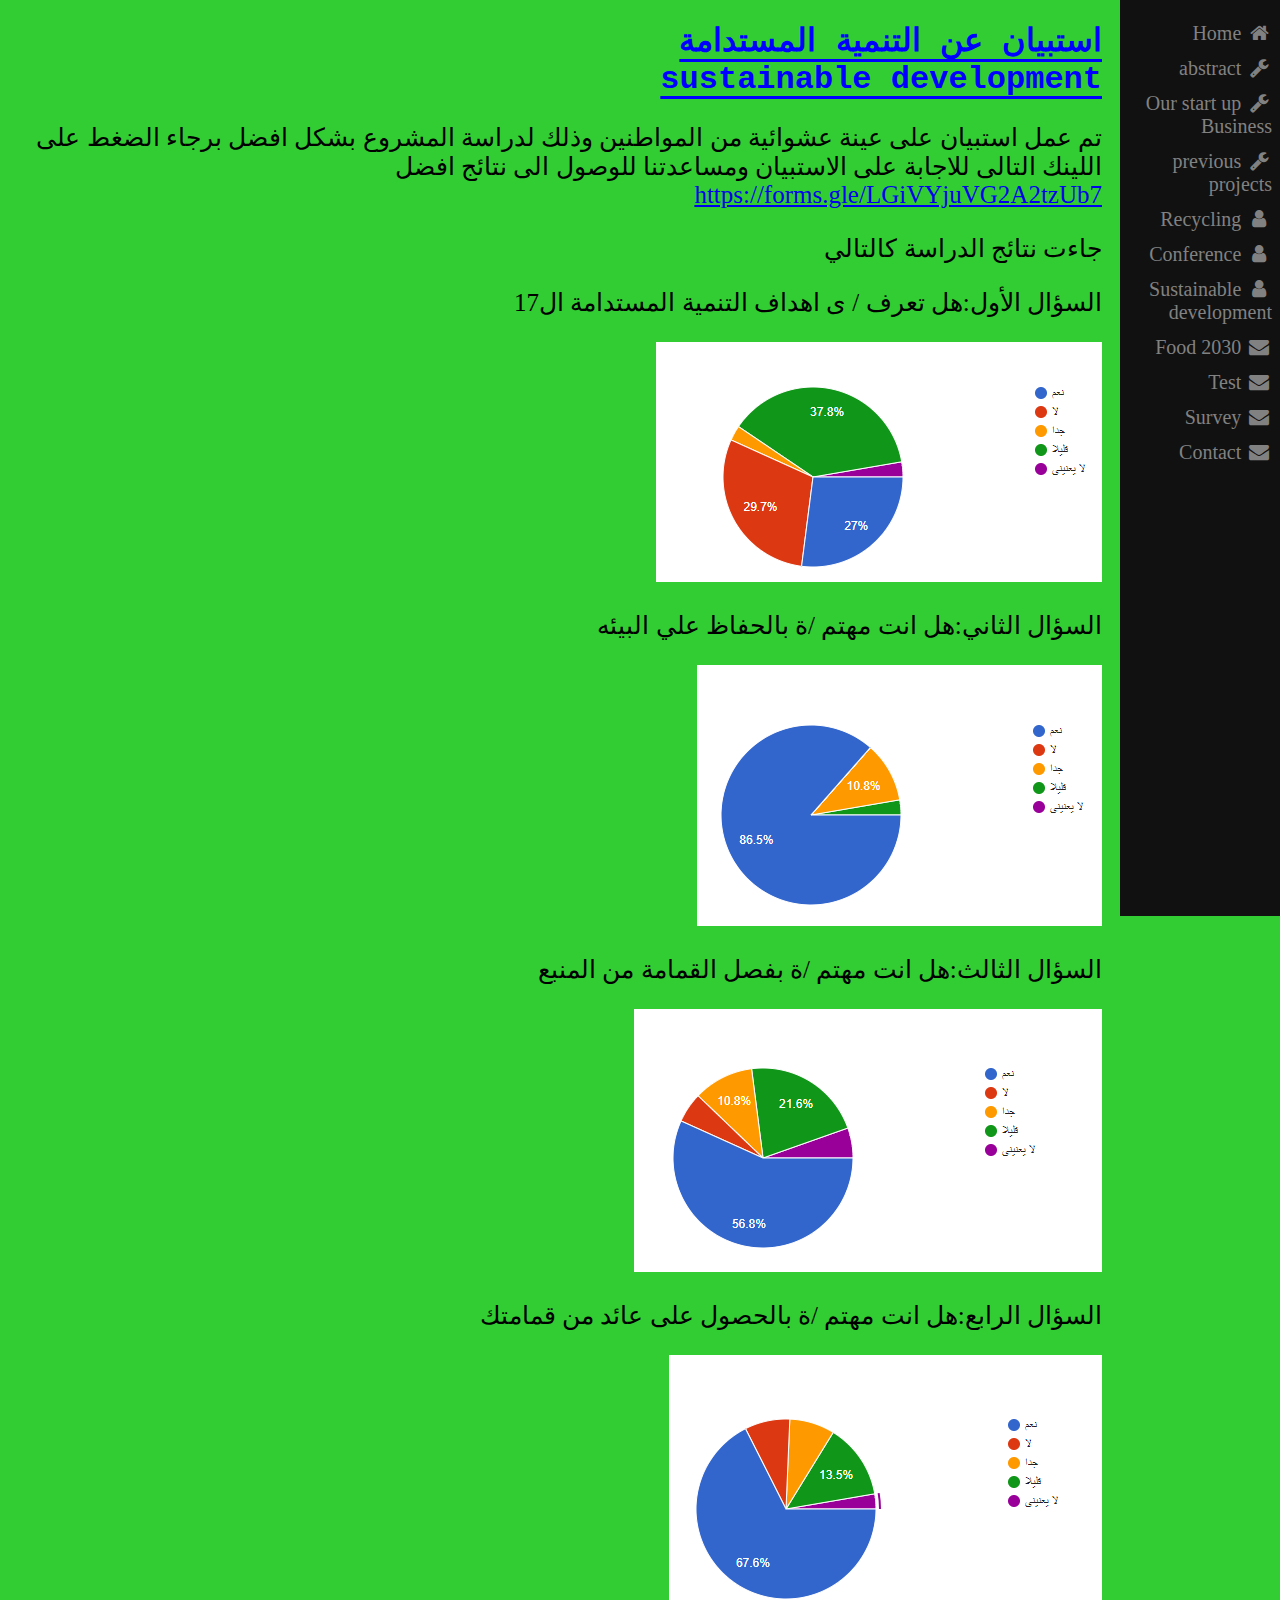
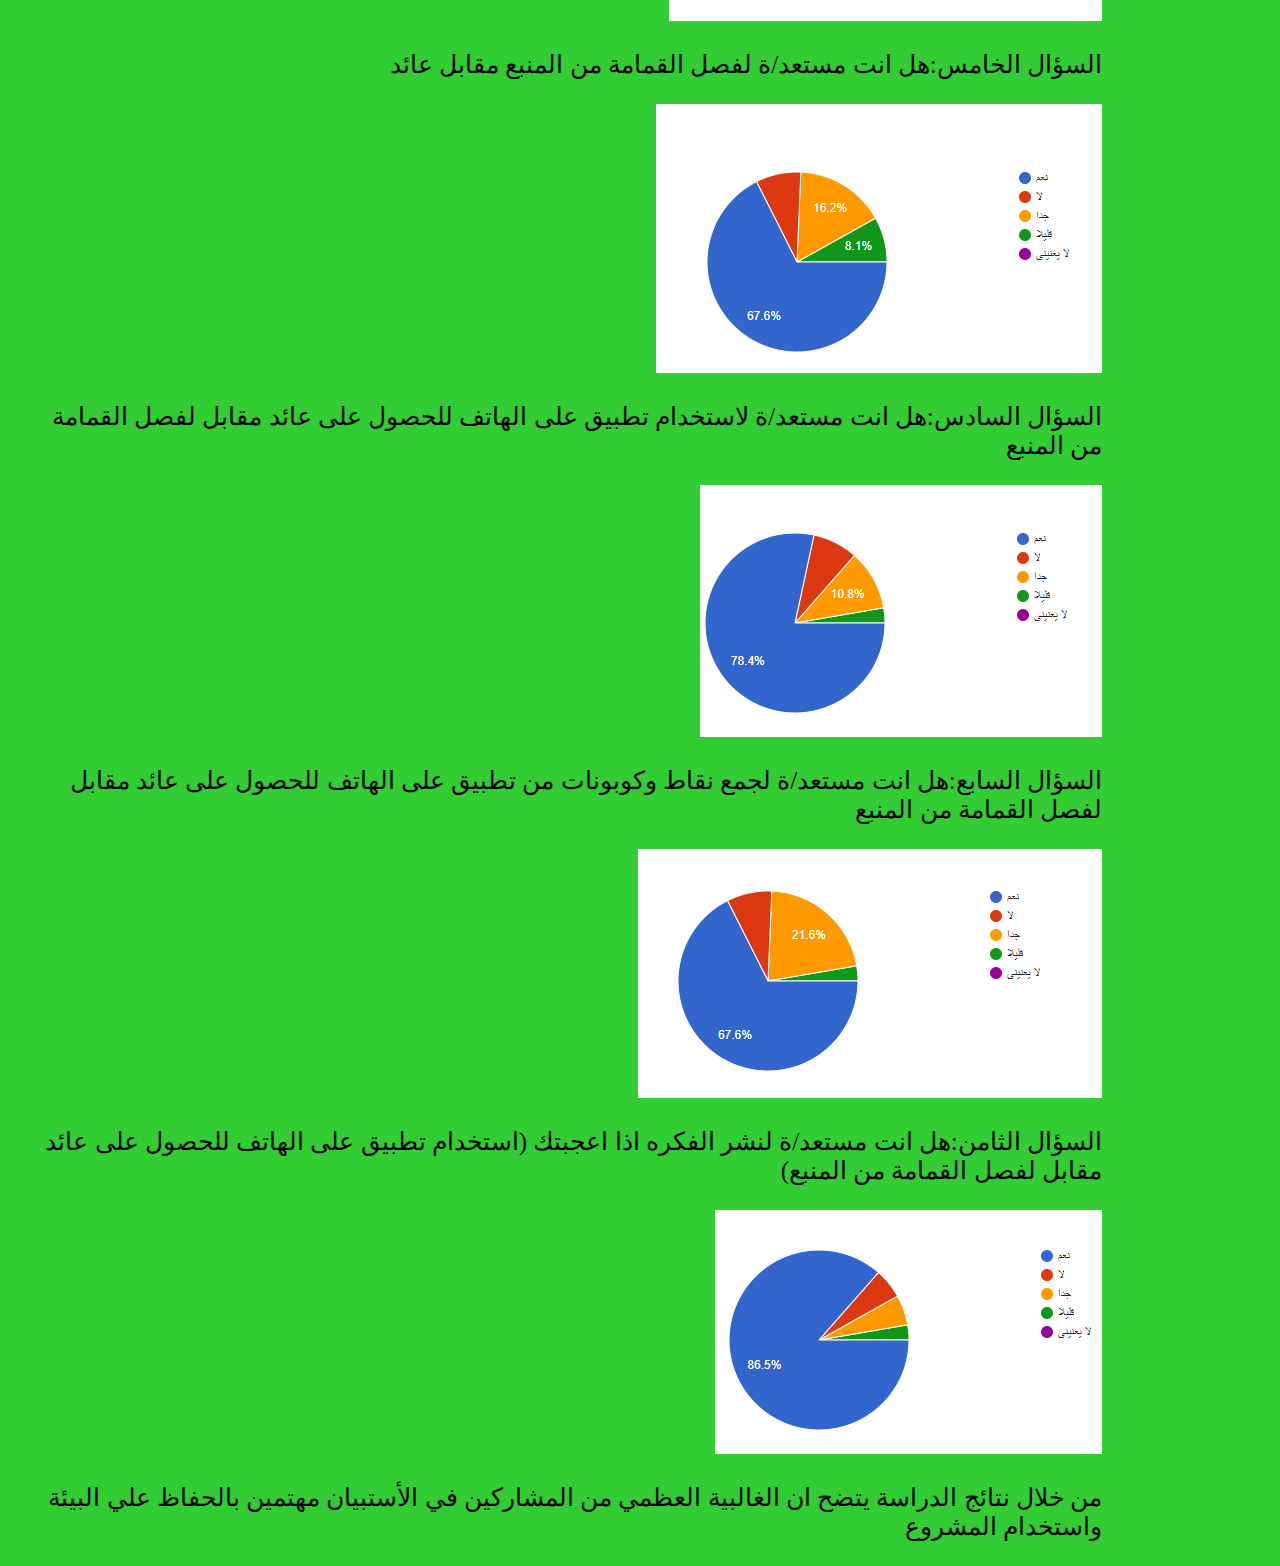
<file: survey.html>
<!DOCTYPE html>
<html lang="en">
<head>
    <meta charset="UTF-8">
    <meta http-equiv="X-UA-Compatible" content="IE=edge">
    <meta name="viewport" content="width=device-width, initial-scale=1.0">
    <title> Survey </title>
    <link rel="stylesheet" href="Smart Trash.css">
</head>
<body>
    <!-- The sidebar -->
<!-- Load an icon library -->
<link rel="stylesheet" href="https://cdnjs.cloudflare.com/ajax/libs/font-awesome/4.7.0/css/font-awesome.min.css">

<!-- The sidebar -->
<div class="sidebar">
  <a href="index.html"><i class="fa fa-fw fa-home"></i> Home</a>
  <a href="abstract.html"><i class="fa fa-fw fa-wrench"></i> abstract</a>
  <a href="startup.html"><i class="fa fa-fw fa-wrench"></i> Our start up Business</a>
  <a href="previous projects.html"><i class="fa fa-fw fa-wrench"></i> previous projects</a>
  <a href="Recycling.html"><i class="fa fa-fw fa-user"></i> Recycling</a>
 <a href="conference.html"><i class="fa fa-fw fa-user"></i> Conference </a>
 <a href="Sustainable development.html"><i class="fa fa-fw fa-user"></i> Sustainable development </a>  
 <a href="Food 2030.html"><i class="fa fa-fw fa-envelope"></i> Food 2030</a>
 <a href="test.html"><i class="fa fa-fw fa-envelope"></i> Test</a>
 <a href="survey.html"><i class="fa fa-fw fa-envelope"></i> Survey</a>
  <a href="contact.html"><i class="fa fa-fw fa-envelope"></i> Contact</a>
</div>
<div class="main">

<h1>   استبيان عن التنمية المستدامة  <br> sustainable development </h1>

<p> تم عمل استبيان على عينة عشوائية من المواطنين وذلك لدراسة المشروع بشكل افضل برجاء الضغط على اللينك التالى للاجابة على الاستبيان ومساعدتنا للوصول الى نتائج افضل 
<a href="https://forms.gle/LGiVYjuVG2A2tzUb7" target="_blank"> https://forms.gle/LGiVYjuVG2A2tzUb7 </a>
</p>
<p> جاءت نتائج الدراسة كالتالي  </p>
<p> السؤال الأول:هل تعرف / ى اهداف التنمية المستدامة  ال17  </p>
<img src="Q1.PNG" alt="" class="Q">
<p> السؤال الثاني:هل انت مهتم /ة بالحفاظ علي البيئه </p>
<img src="Q2.PNG" alt="" class="Q">
<p> السؤال الثالث:هل انت مهتم /ة بفصل القمامة من المنبع  </p>
<img src="Q3.PNG" alt="" class="Q">
<p> السؤال الرابع:هل انت مهتم /ة بالحصول على عائد من قمامتك  </p>
<img src="Q4.PNG" alt="" class="Q">
<p> السؤال الخامس:هل انت مستعد/ة لفصل القمامة من المنبع مقابل عائد </p>
<img src="Q5.PNG" alt="" class="Q">
<p> السؤال السادس:هل انت مستعد/ة لاستخدام تطبيق على الهاتف للحصول على عائد مقابل لفصل القمامة من المنبع </p>
<img src="Q6.PNG" alt="" class="Q">
<P> السؤال السابع:هل انت مستعد/ة لجمع نقاط وكوبونات من تطبيق على الهاتف للحصول على عائد مقابل لفصل القمامة من المنبع </P>
<img src="Q7.PNG" alt="" class="Q">
<p> السؤال الثامن:هل انت مستعد/ة  لنشر الفكره اذا اعجبتك (استخدام تطبيق على الهاتف للحصول على عائد مقابل لفصل القمامة من المنبع)  </p>
<img src="Q8.PNG" alt="" class="Q">
<p> من خلال نتائج الدراسة يتضح ان الغالبية العظمي من المشاركين في الأستبيان مهتمين بالحفاظ علي البيئة واستخدام المشروع </p>
</div>       
</body>

</html>
</file>
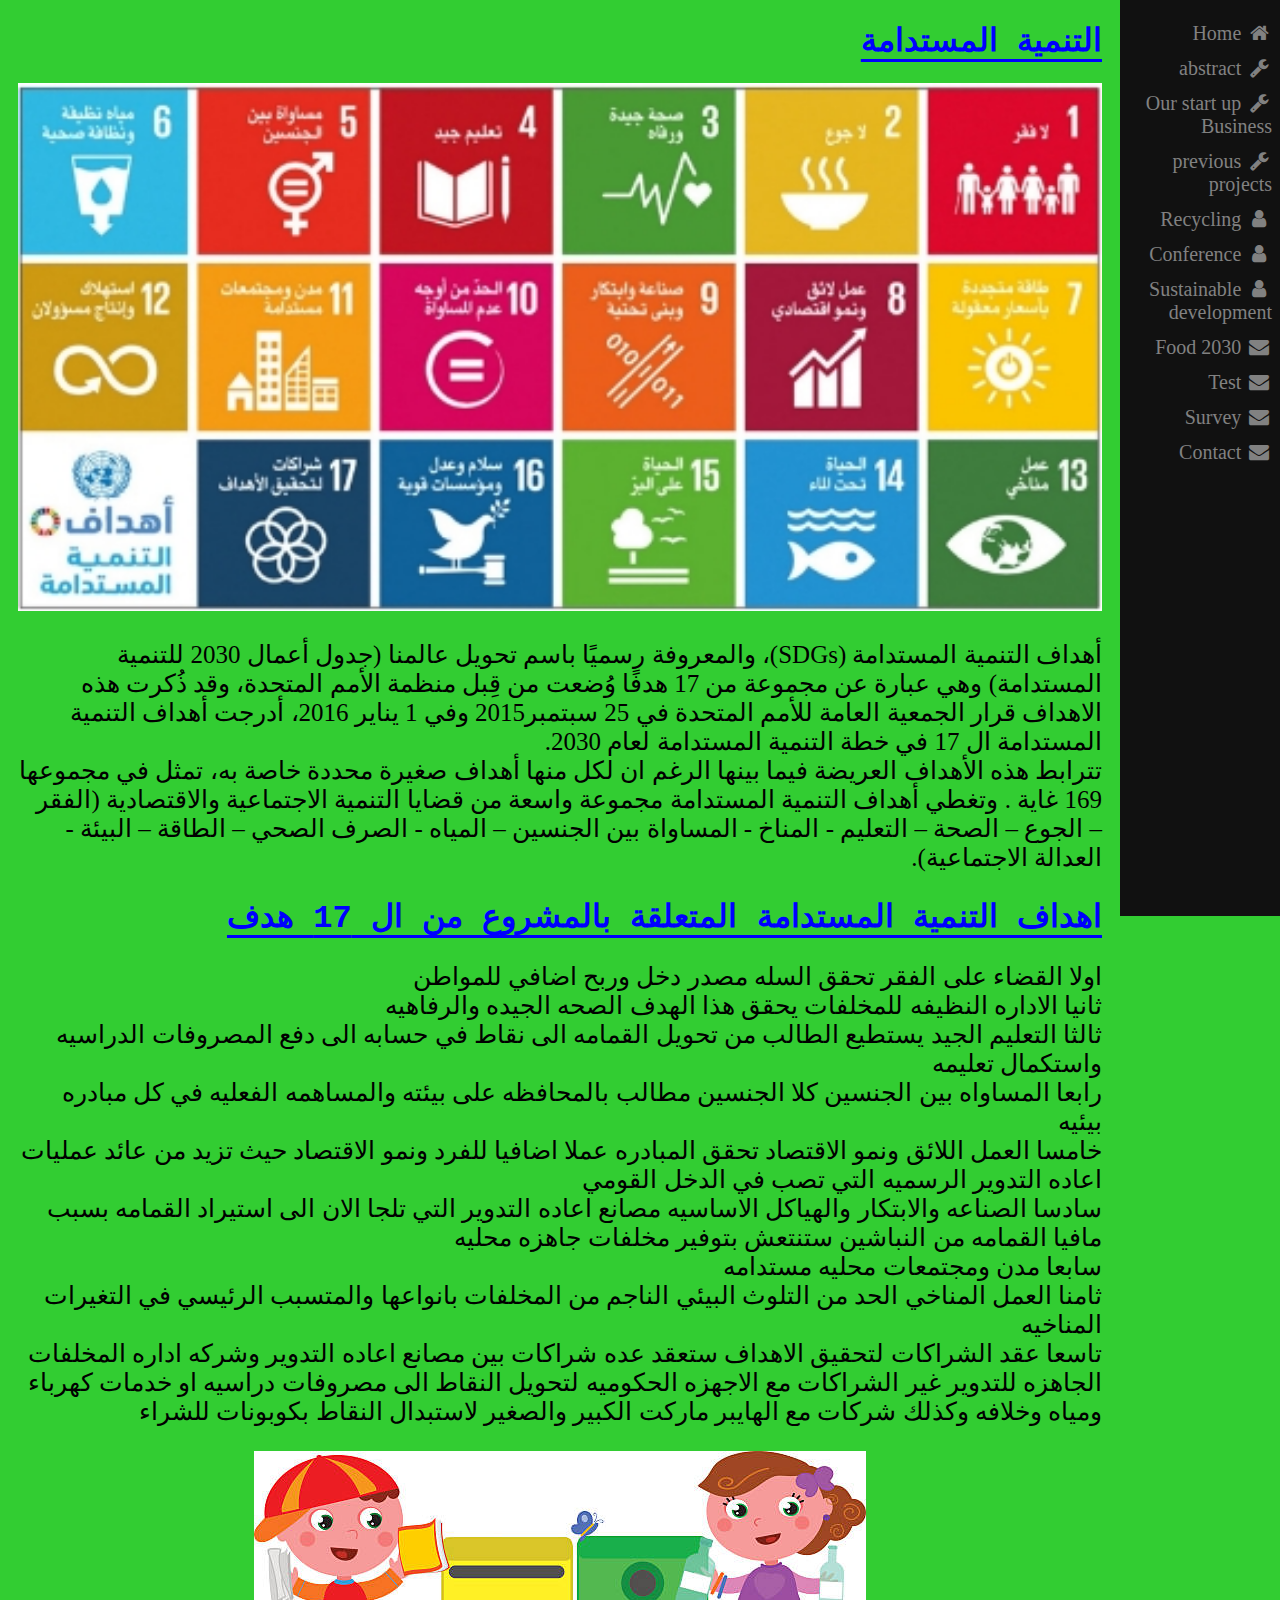
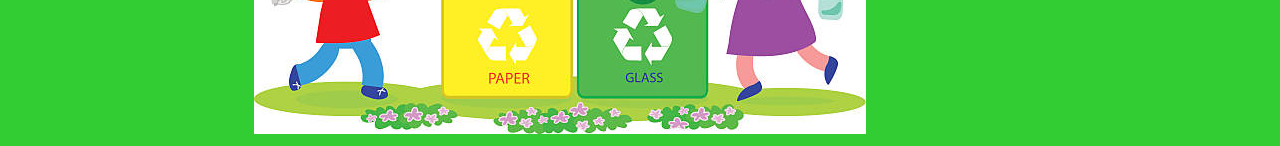
<file: Sustainable development.html>
<!DOCTYPE html>
<html lang="en">
<head>
    <meta charset="UTF-8">
    <meta name="viewport" content="width=device-width, initial-scale=1.0">
    <title>Sustainable development</title>
    <link rel="stylesheet" href="Smart Trash.css">
</head>
<body>
     <!-- The sidebar -->
<!-- Load an icon library -->
<link rel="stylesheet" href="https://cdnjs.cloudflare.com/ajax/libs/font-awesome/4.7.0/css/font-awesome.min.css">

<!-- The sidebar -->
<div class="sidebar">
  <a href="index.html"><i class="fa fa-fw fa-home"></i> Home</a>
  <a href="abstract.html"><i class="fa fa-fw fa-wrench"></i> abstract</a>
  <a href="startup.html"><i class="fa fa-fw fa-wrench"></i> Our start up Business</a>
  <a href="previous projects.html"><i class="fa fa-fw fa-wrench"></i> previous projects</a>
  <a href="Recycling.html"><i class="fa fa-fw fa-user"></i> Recycling</a>
 <a href="conference.html"><i class="fa fa-fw fa-user"></i> Conference </a>
 <a href="Sustainable development.html"><i class="fa fa-fw fa-user"></i> Sustainable development </a>  
 <a href="Food 2030.html"><i class="fa fa-fw fa-envelope"></i> Food 2030</a>
 <a href="test.html"><i class="fa fa-fw fa-envelope"></i> Test</a>
 <a href="survey.html"><i class="fa fa-fw fa-envelope"></i> Survey</a>
  <a href="contact.html"><i class="fa fa-fw fa-envelope"></i> Contact</a>

</div>
<div class="main">
    <h1> التنمية المستدامة </h1>
    <img src="s5.jpg" alt="" width="100%">
    <p> أهداف التنمية المستدامة (SDGs)، والمعروفة رسميًا باسم تحويل عالمنا (جدول أعمال 2030 للتنمية المستدامة) وهي عبارة عن مجموعة من 17 هدفًا وُضعت من قِبل منظمة الأمم المتحدة، وقد ذُكرت هذه الاهداف 
         قرار الجمعية العامة للأمم المتحدة في 25 سبتمبر2015 وفي 1  يناير 2016، 
        
        أدرجت أهداف التنمية المستدامة ال 17 في خطة التنمية المستدامة لعام 2030.
<br>
        تترابط هذه الأهداف العريضة فيما بينها 
         الرغم ان لكل منها أهداف صغيرة محددة خاصة به، تمثل في مجموعها 169 غاية
         . وتغطي أهداف التنمية
         المستدامة مجموعة واسعة من قضايا التنمية الاجتماعية والاقتصادية (الفقر – الجوع – الصحة – التعليم - 
         المناخ - المساواة بين الجنسين – المياه - الصرف الصحي – الطاقة – البيئة - العدالة الاجتماعية). </p>
<h1>
    اهداف التنمية المستدامة المتعلقة بالمشروع من ال 17 هدف
</h1>
    <p>
        اولا القضاء على الفقر تحقق السله مصدر دخل وربح اضافي للمواطن<br>
         ثانيا الاداره النظيفه للمخلفات يحقق هذا الهدف الصحه الجيده والرفاهيه<br>
          ثالثا التعليم الجيد يستطيع الطالب من تحويل القمامه الى نقاط في حسابه الى دفع المصروفات الدراسيه واستكمال تعليمه<br>
           رابعا المساواه بين الجنسين كلا الجنسين مطالب بالمحافظه على بيئته والمساهمه الفعليه في كل مبادره بيئيه<br>
            خامسا العمل اللائق ونمو الاقتصاد تحقق المبادره عملا اضافيا للفرد ونمو الاقتصاد حيث تزيد من عائد عمليات اعاده التدوير الرسميه التي تصب في الدخل القومي<br>
             سادسا الصناعه والابتكار والهياكل الاساسيه مصانع اعاده التدوير التي تلجا الان الى استيراد القمامه بسبب مافيا القمامه من النباشين ستنتعش بتوفير مخلفات جاهزه محليه
             <br>
              سابعا مدن ومجتمعات محليه مستدامه
              <br> 
            ثامنا العمل المناخي الحد من التلوث البيئي 
            الناجم من المخلفات بانواعها والمتسبب الرئيسي في التغيرات المناخيه
            <br>
              تاسعا عقد الشراكات
               لتحقيق الاهداف ستعقد عده شراكات بين مصانع اعاده التدوير وشركه اداره 
              المخلفات الجاهزه للتدوير غير الشراكات مع الاجهزه الحكوميه لتحويل
               النقاط الى مصروفات دراسيه او خدمات كهرباء ومياه وخلافه وكذلك شركات
               مع الهايبر ماركت الكبير والصغير لاستبدال النقاط بكوبونات للشراء
</p>
<center>
  <img src="c7.jpg">
</center>














</div>
</body>
</html>
</file>
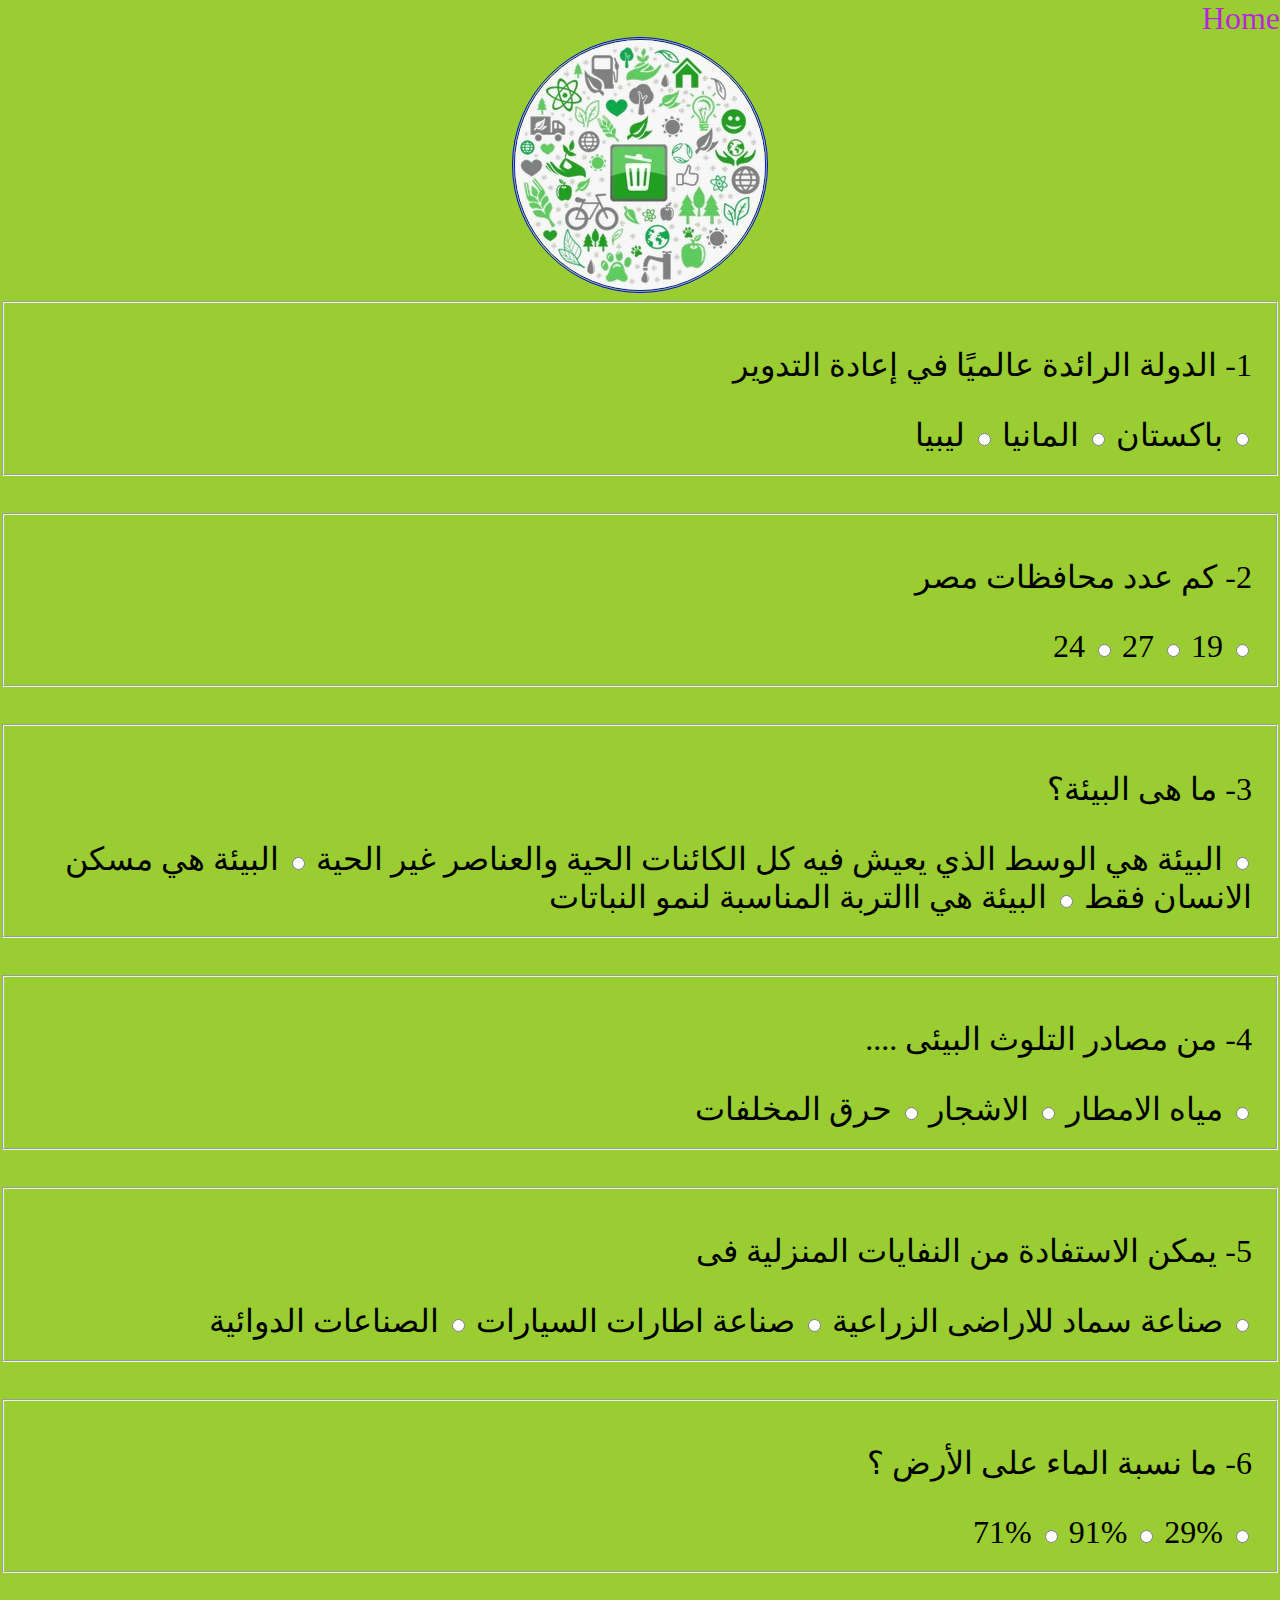
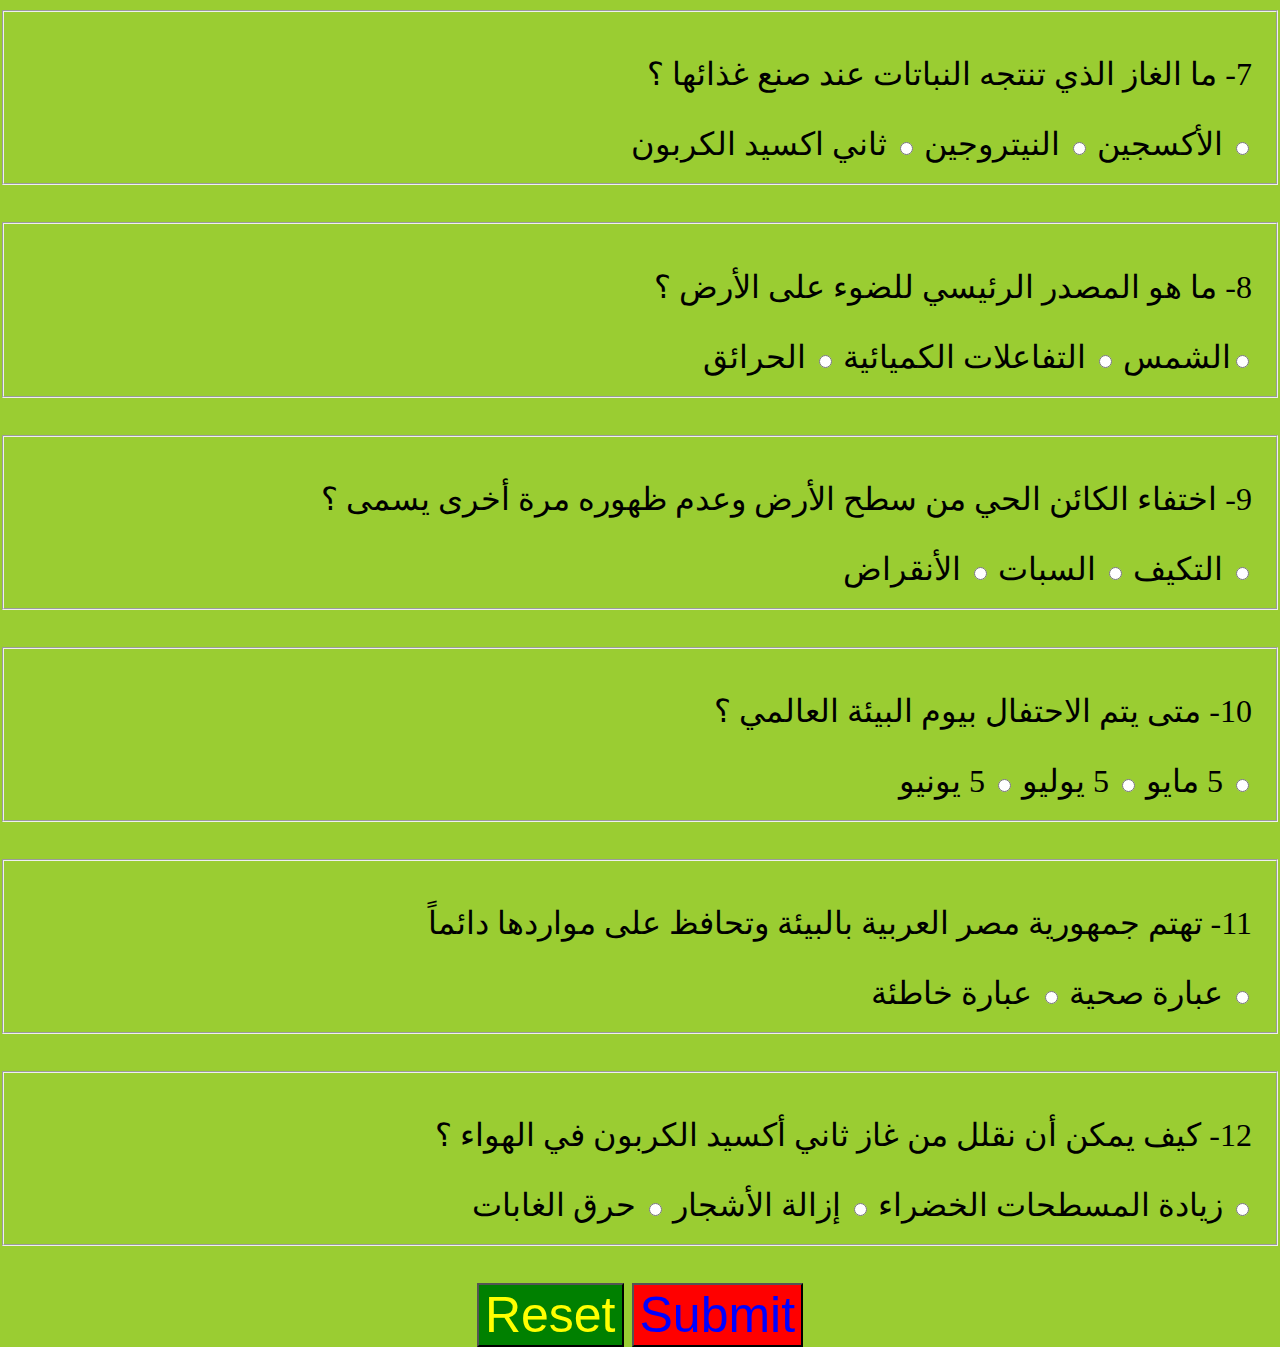
<file: test.html>
<!DOCTYPE html>
<html dir="rtl">
    <head>
        <title> Test </title>
        <link rel="stylesheet" href="test.css" type="text/css">
        <link rel="icon" href="download1.png">
        <script src="test.js"></script>
    </head>
    <body bgcolor="yellowgreen">
        <a href="index.html"><i class="fa fa-fw fa-home"></i> Home</a>
<font size="6px">
    <center>
    <img src="c4.jpg" alt="recycle" class="img1">
</center>
    <form>
        <fieldset id="1">
            
            <p> 1-  الدولة الرائدة عالميًا في إعادة التدوير</p>
            <input type="radio" id="1" name="1" id="11"/> باكستان
            <input type="radio" id="2" name="1" id="12"/> المانيا
            <input type="radio" id="3" name="1" id="13" /> ليبيا
        
        </fieldset>
        <br>
        <fieldset id="2">
        <p> 2- كم عدد محافظات مصر </p>
        
            <input type="radio"  name="2" id="21"/> 19
            <input type="radio"  name="2" id="22"/> 27
            <input type="radio"  name="2" id="23"/> 24
        
        </fieldset>
        <br>
        <fieldset id="3">
        <p> 3- ما هى البيئة؟ </p>
            <input type="radio"  name="3" id="31"/> البيئة هي الوسط الذي يعيش فيه كل الكائنات الحية والعناصر غير الحية
            <input type="radio"  name="3" id="32"/> البيئة هي مسكن الانسان فقط
            <input type="radio"  name="3" id="33"/> البيئة هي االتربة المناسبة لنمو النباتات
        </fieldset>
        <br>
        <fieldset id="4">
        <p> 4- من مصادر التلوث البيئى ....</p>
            <input type="radio"  name="4" id="41"/> مياه الامطار
            <input type="radio"  name="4" id="42"/> الاشجار
            <input type="radio"  name="4" id="43"/> حرق المخلفات
        </fieldset>
        <br>
        
        <u style="color: red"> 
       </u>
        <fieldset id="5">
            <p>5- يمكن الاستفادة من النفايات المنزلية فى </p>
            <input type="radio"  name="5"  id="51"/> صناعة سماد للاراضى الزراعية
          <input type="radio"  name="5" id="52"/> صناعة اطارات السيارات
            <input type="radio"  name="5" id="53"/> الصناعات الدوائية
        </fieldset>
        <br>
        <fieldset id="6">
            <p>6-  ما نسبة الماء على الأرض ؟ </p>
            <input type="radio"  name="6" id="61"/> 29%
            <input type="radio"  name="6" id="62"/> 91%
            <input type="radio"  name="6" id="63"/> 71%
        </fieldset>
        <br>
        <fieldset id="7">
        <p> 7- ما الغاز الذي تنتجه النباتات عند صنع غذائها ؟ </p>
        <input type="radio"  name="7" id="71"/> الأكسجين 
        <input type="radio"  name="7" id="72"/> النيتروجين
        <input type="radio"  name="7" id="73"/> ثاني اكسيد الكربون
    </fieldset>
    <br>
        <fieldset id="8">
        <p> 8- ما هو المصدر الرئيسي للضوء على الأرض ؟ </p>
        <input type="radio"  name="8" id="81"/>الشمس 
        <input type="radio"  name="8" id="82"/>  التفاعلات الكميائية
        <input type="radio"  name="8" id="83"/> الحرائق
    </fieldset>
    <br>
    <fieldset id="9">
        <p> 9- اختفاء الكائن الحي من سطح الأرض وعدم ظهوره مرة أخرى يسمى ؟</p>
        <input type="radio"  name="9" id="91"/> التكيف
        <input type="radio"  name="9" id="92"/> السبات
        <input type="radio"  name="9" id="93"/> الأنقراض
    </fieldset>
    <br>
    <fieldset id="10">
        <p> 10- متى يتم الاحتفال بيوم البيئة العالمي ؟ </p>
         <input type="radio" name="10" id="101"/> 5 مايو 
         <input type="radio" name="10" id="102"/>  5 يوليو
         <input type="radio" name="10" id="103"/> 5 يونيو
        </fieldset>
     <br>
     <fieldset id="11">
         <p> 11- تهتم جمهورية مصر العربية بالبيئة وتحافظ على مواردها دائماً </p>
         <input type="radio" name="11" id="111"/> عبارة صحية
         <input type="radio" name="11" id="112"/> عبارة خاطئة
        </fieldset>
     <br>
        <fieldset id="12">
            <p> 12- كيف يمكن أن نقلل من غاز ثاني أكسيد الكربون في الهواء ؟ </p>
            <input type="radio" name="12" id="121"/> زيادة المسطحات الخضراء
            <input type="radio" name="12" id="122"/> إزالة الأشجار
            <input type="radio" name="12" id="123"/> حرق الغابات 
        </fieldset>
        <br>
        
        </fieldset> 

    <center>
    
    <input type="submit" onclick="checkradio()" class="s1">
    <input type="reset" class="s2"> 
</center>
</Font>
</form>

</body>
</html>
</file>
<file: Smart Trash.css>
.st{
    color: yellow;
    text-align: center;
    font-size: 30px;
}
body {
    direction: rtl;
    background-color:limegreen;

}
.eg{
    opacity: 50%;
    border-radius: 20%;
}
p{
    font-size: 25px;
}
h1,H2{
    text-underline-position: under;
    color: blue;
    text-decoration: underline;
    font-family:'Courier New', Courier, monospace;
    font-weight: bold;
}

  /* Style the sidebar - fixed full height */
.sidebar {
    height: 100%;
    width: 160px;
    position:fixed;
    z-index: 1;
    top: 0;
    right: 0;
    background-color: #111;
    overflow-x: hidden;
    padding-top: 16px;
  }
  
  /* Style sidebar links */
  .sidebar a {
    padding: 6px 8px 6px 16px;
    text-decoration: none;
    font-size: 20px;
    color: #818181;
    display: block;
  }
  
  /* Style links on mouse-over */
  .sidebar a:hover {
    color: #f1f1f1;
  }
  
  /* Style the main content */
  .main {
    margin-right: 160px; /* Same as the width of the sidenav */
    padding: 0px 10px;
  }
  
  /* Add media queries for small screens (when the height of the screen is less than 450px, add a smaller padding and font-size) */
  @media screen and (max-height: 450px) {
    .sidebar {padding-top: 15px;}
    .sidebar a {font-size: 18px;}
  }
  td,th{
    font-size: 35px;
    font-style:oblique;
    font-weight: bolder;
  }
  th{
    background-color: #818181;
    border-radius: 1cm;
  }

  .bigImage {
    width:100px;
    height:300px;
  display: flex;
}
li{
  font-weight: bolder;
  font-size: 20px;
}
.recycling{
  font-weight: bolder;
  font-size: 20px;
}
@media screen and (max-width: 1200px) {
  .menu {
    width: 100%;
  }
  }
  
  @media screen and (min-width: 1200px) {
  .menu {
    width: 30%;
  }
  }
</file>
<file: test.css>
body {
    margin: 0;
    padding: 0;
   
}
.a{
    background: blue;
}
.color{
        background-color: greenyellow;
}
.color2{
    color: rgba(60, 0, 255, 0.877);
}
a:hover{
    color: rgb(255, 0, 0);
}
a{
    text-decoration: none;
    font-size: xx-large;
    color: rgba(191, 0, 255, 0.824);
}
.s1{
    font-size: 50px;
    background-color: red;
    color: blue;
}
.s2{
    font-size: 50px;
    background-color: green;
    color: yellow;
}
.img1{
    border-radius: 50%;
    border-style: double;
    border-color: blue;
}
</file>
